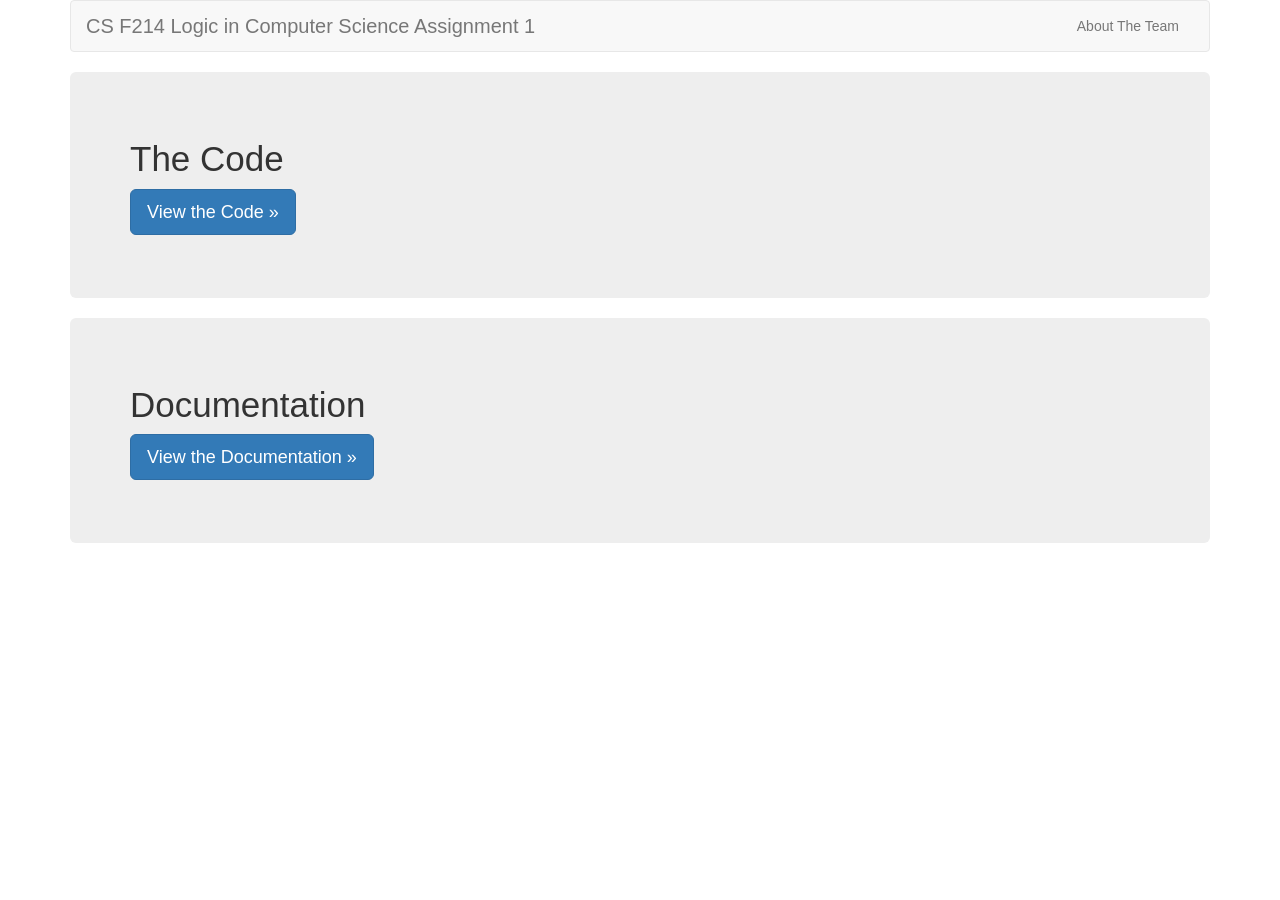
<file: conjectural normal form/index.html>
<!DOCTYPE html>
<html lang="en">
  <head>
    <meta charset="utf-8">
    <meta http-equiv="X-UA-Compatible" content="IE=edge">
    <meta name="viewport" content="width=device-width, initial-scale=1">
    <!-- The above 3 meta tags *must* come first in the head; any other head content must come *after* these tags -->
    <meta name="description" content="">
    <meta name="author" content="">
    <link rel="icon" href="../../favicon.ico">

    <title>Logic_A2</title>

    <!-- Bootstrap core CSS -->
    <link href="resources/Resources/bootstrap.min.css" rel="stylesheet">

  </head>

  <body>

    <div class="container">

      <!-- Static navbar -->
      <nav class="navbar navbar-default">
        <div class="container-fluid">
          <div class="navbar-header">
            <button type="button" class="navbar-toggle collapsed" data-toggle="collapse" data-target="#navbar" aria-expanded="false" aria-controls="navbar">
              <span class="sr-only">Toggle navigation</span>
              <span class="icon-bar"></span>
              <span class="icon-bar"></span>
              <span class="icon-bar"></span>
            </button>
            <a class="navbar-brand" style="font-size:20px;">CS F214 Logic in Computer Science Assignment 1</a>
          </div>
          <div id="navbar" class="navbar-collapse collapse">
            
            <ul class="nav navbar-nav navbar-right">
              <li><a href="resources/About the team/About the team.html">About The Team<span class="sr-only">(current)</span></a></li>
            </ul>
          </div><!--/.nav-collapse -->
        </div><!--/.container-fluid -->
      </nav>

      <!-- Main component for a primary marketing message or call to action -->
      <div class="jumbotron">
        <h1>The Code</h1>
        <p>
          <a class="btn btn-lg btn-primary" href="code.c" role="button">View the Code &raquo;</a>
        </p>
      </div>
      
       <div class="jumbotron">
        <h1>Documentation</h1>
        
        <p>
          <a class="btn btn-lg btn-primary" href="resources/Documentation/Documentation.html" role="button">View the Documentation &raquo;</a>
        </p>
      </div>
		

    </div> <!-- /container -->


  </body>
</html>
</file>
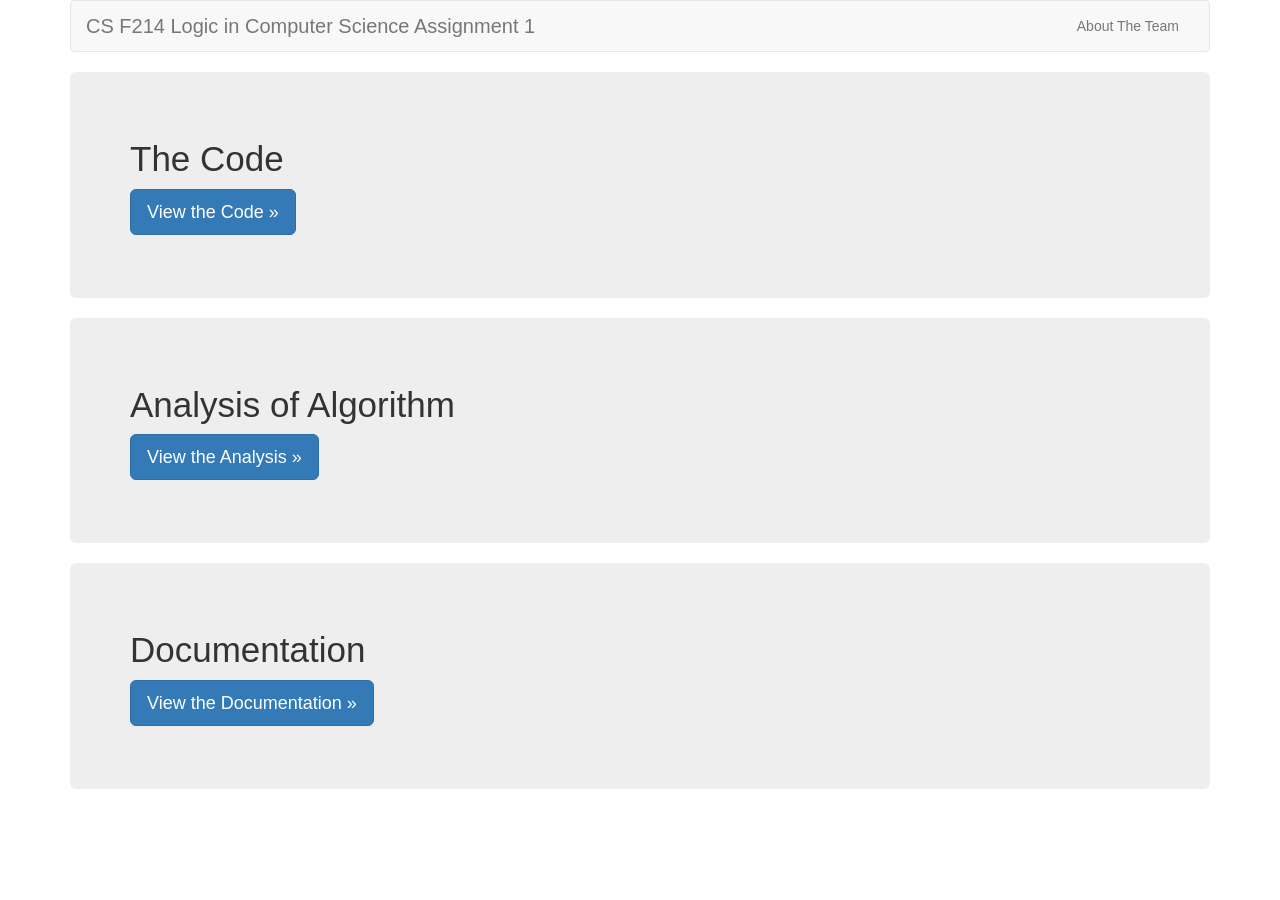
<file: expression tree/index.html>
<!DOCTYPE html>
<html lang="en">
  <head>
    <meta charset="utf-8">
    <meta http-equiv="X-UA-Compatible" content="IE=edge">
    <meta name="viewport" content="width=device-width, initial-scale=1">
    <!-- The above 3 meta tags *must* come first in the head; any other head content must come *after* these tags -->
    <meta name="description" content="">
    <meta name="author" content="">
    <link rel="icon" href="../../favicon.ico">

    <title>Logic_A1</title>

    <!-- Bootstrap core CSS -->
    <link href="resources/Resources/bootstrap.min.css" rel="stylesheet">

  </head>

  <body>

    <div class="container">

      <!-- Static navbar -->
      <nav class="navbar navbar-default">
        <div class="container-fluid">
          <div class="navbar-header">
            <button type="button" class="navbar-toggle collapsed" data-toggle="collapse" data-target="#navbar" aria-expanded="false" aria-controls="navbar">
              <span class="sr-only">Toggle navigation</span>
              <span class="icon-bar"></span>
              <span class="icon-bar"></span>
              <span class="icon-bar"></span>
            </button>
            <a class="navbar-brand" style="font-size:20px;">CS F214 Logic in Computer Science Assignment 1</a>
          </div>
          <div id="navbar" class="navbar-collapse collapse">
            
            <ul class="nav navbar-nav navbar-right">
              <li><a href="resources/About the team/About the team.html">About The Team<span class="sr-only">(current)</span></a></li>
            </ul>
          </div><!--/.nav-collapse -->
        </div><!--/.container-fluid -->
      </nav>

      <!-- Main component for a primary marketing message or call to action -->
      <div class="jumbotron">
        <h1>The Code</h1>
        <p>
          <a class="btn btn-lg btn-primary" href="code.c" role="button">View the Code &raquo;</a>
        </p>
      </div>
      
      <div class="jumbotron">
        <h1>Analysis of Algorithm</h1>
        <p>
          <a class="btn btn-lg btn-primary" href="resources/Analysis of Algorithm/Analysis of Algorithm.html" role="button">View the Analysis &raquo;</a>
        </p>
      </div>
      
       <div class="jumbotron">
        <h1>Documentation</h1>
        
        <p>
          <a class="btn btn-lg btn-primary" href="resources/Documentation/Documentation.html" role="button">View the Documentation &raquo;</a>
        </p>
      </div>
		

    </div> <!-- /container -->


  </body>
</html>
</file>
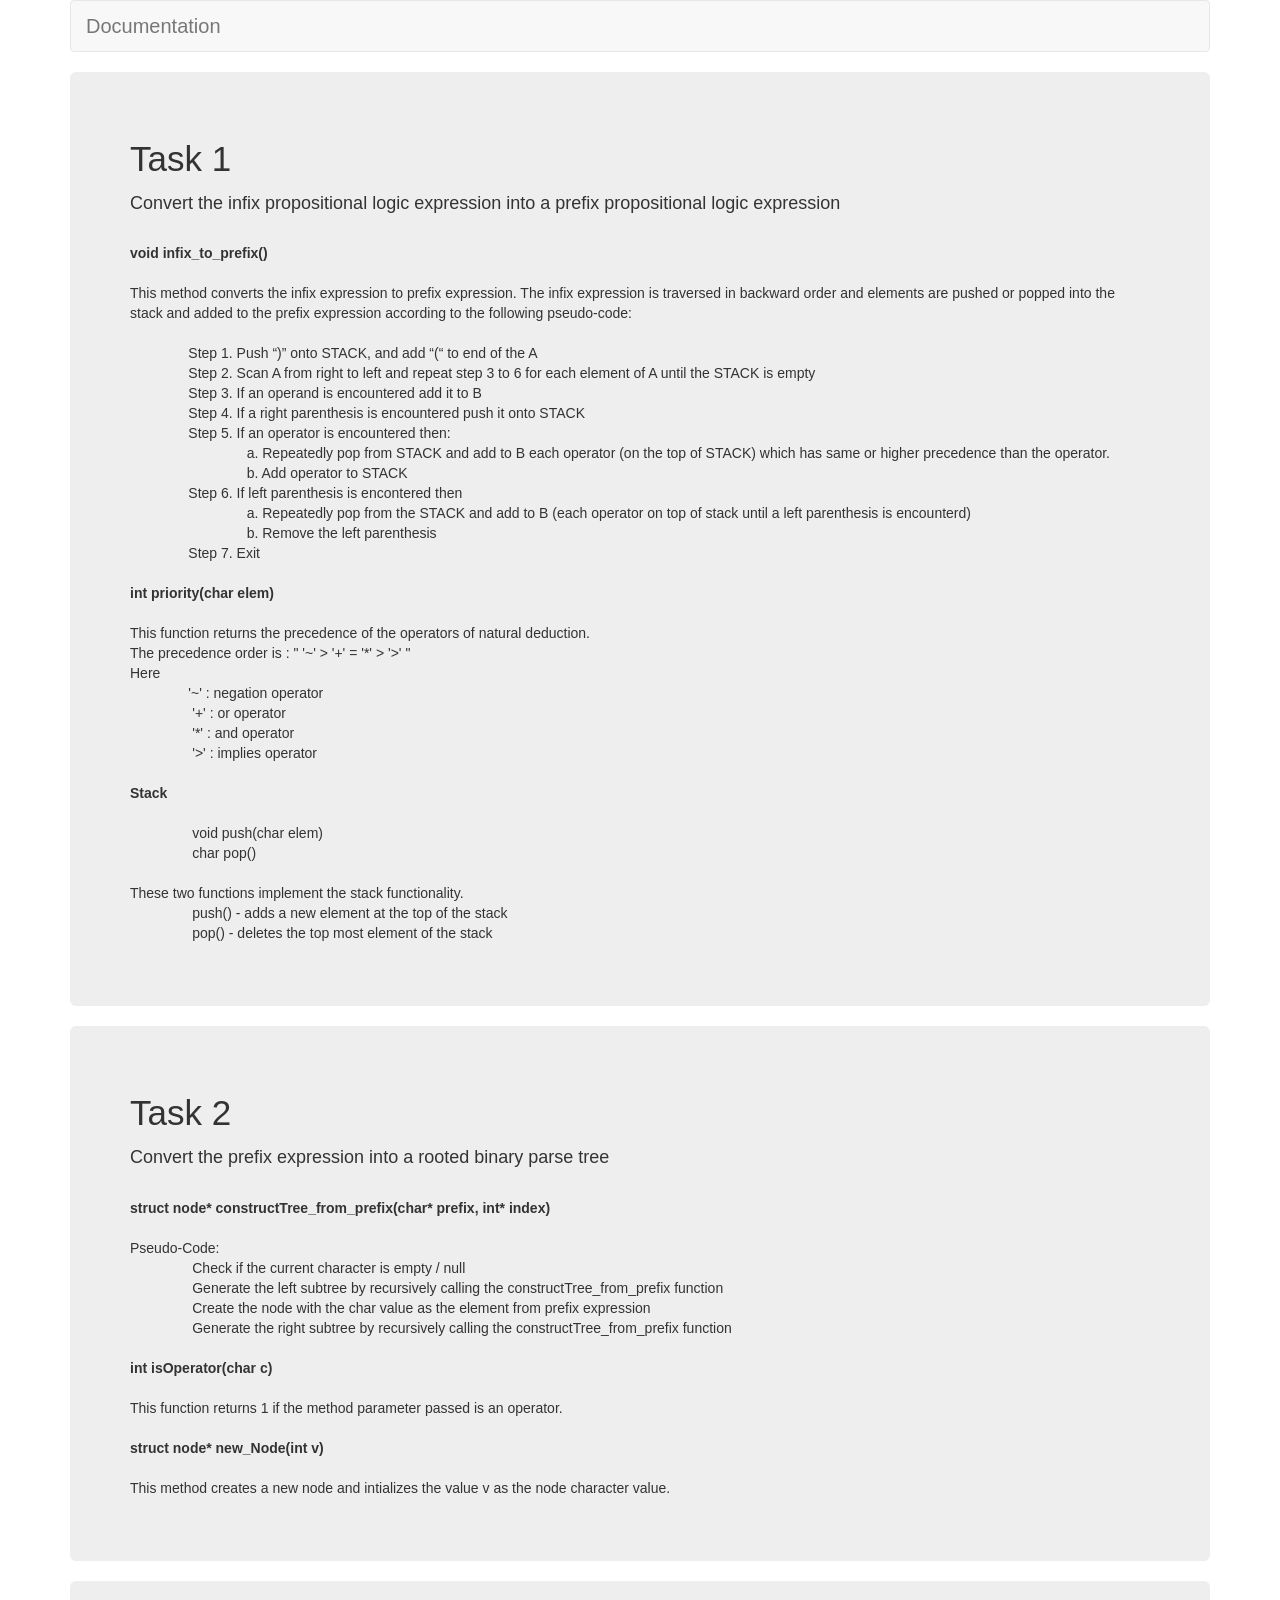
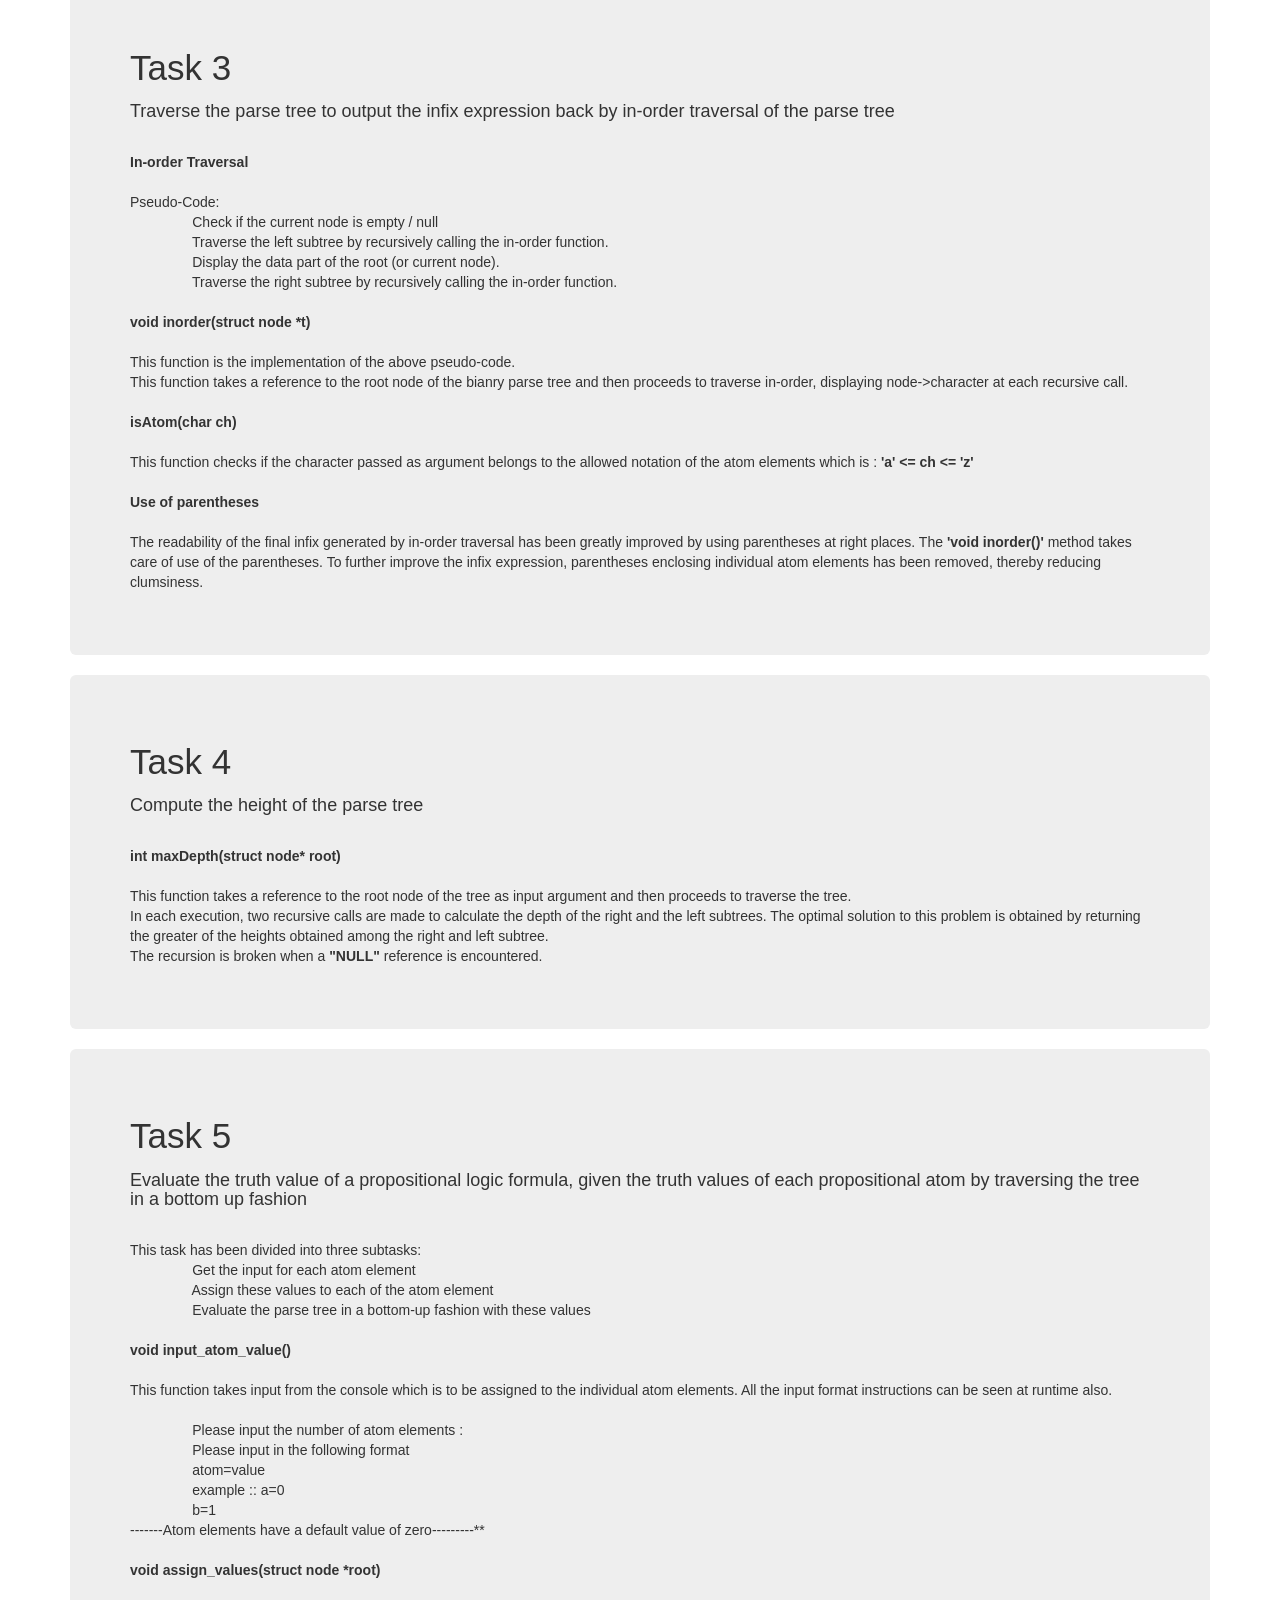
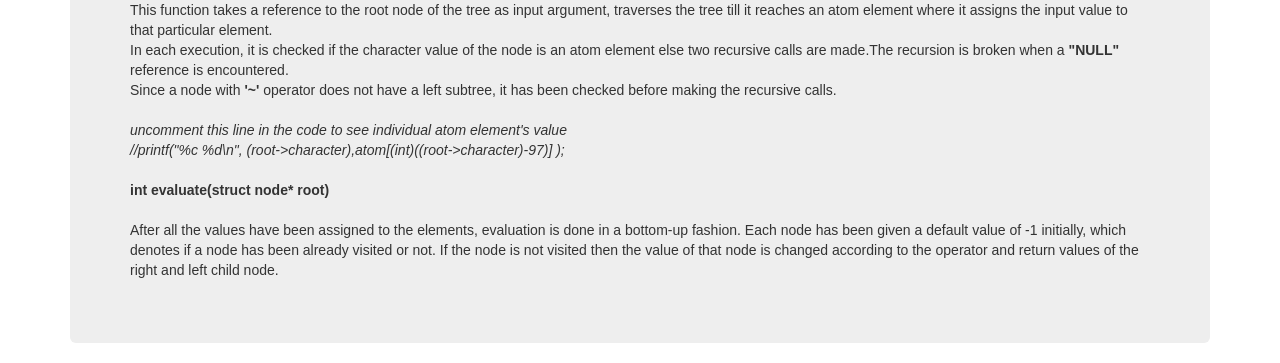
<file: conjectural normal form/resources/Documentation/Documentation of Assignment 1.html>
<!DOCTYPE html>
<html lang="en">
  <head>
    <meta charset="utf-8">
    <meta http-equiv="X-UA-Compatible" content="IE=edge">
    <meta name="viewport" content="width=device-width, initial-scale=1">
    <!-- The above 3 meta tags *must* come first in the head; any other head content must come *after* these tags -->
    <meta name="description" content="">
    <meta name="author" content="">
    <link rel="icon" href="../../favicon.ico">

    <title>Documentation</title>

    <!-- Bootstrap core CSS -->
    <link href="../Resources/bootstrap.min.css" rel="stylesheet">

  </head>

  <body>

    <div class="container">

      <!-- Static navbar -->
      <nav class="navbar navbar-default">
        <div class="container-fluid">
          <div class="navbar-header">
            <button type="button" class="navbar-toggle collapsed" data-toggle="collapse" data-target="#navbar" aria-expanded="false" aria-controls="navbar">
              <span class="sr-only">Toggle navigation</span>
              <span class="icon-bar"></span>
              <span class="icon-bar"></span>
              <span class="icon-bar"></span>
            </button>
            <a class="navbar-brand" style="font-size:20px;">Documentation</a>
          </div>
          <div id="navbar" class="navbar-collapse collapse">
    
          </div><!--/.nav-collapse -->
        </div><!--/.container-fluid -->
      </nav>

      <!-- Main component for a primary marketing message or call to action -->
      
      <div class="jumbotron">
        <h1>Task 1</h1>
        <p>
        <h4>Convert the infix propositional logic expression into a prefix propositional logic expression</h4><br>


		<b>void infix_to_prefix()</b><br><br>

		This method converts the infix expression to prefix expression. The infix expression is	traversed in backward order and elements are pushed or popped into the stack and added to the prefix expression according to the following pseudo-code:<br><br>


              &nbsp;&nbsp;&nbsp;&nbsp;&nbsp;&nbsp;&nbsp;&nbsp;&nbsp;&nbsp;&nbsp;&nbsp;&nbsp;&nbsp;&nbsp;Step 1. Push “)” onto STACK, and add “(“ to end of the A<br>
              &nbsp;&nbsp;&nbsp;&nbsp;&nbsp;&nbsp;&nbsp;&nbsp;&nbsp;&nbsp;&nbsp;&nbsp;&nbsp;&nbsp;&nbsp;Step 2. Scan A from right to left and repeat step 3 to 6 for each element of A until the STACK is empty<br>
              &nbsp;&nbsp;&nbsp;&nbsp;&nbsp;&nbsp;&nbsp;&nbsp;&nbsp;&nbsp;&nbsp;&nbsp;&nbsp;&nbsp;&nbsp;Step 3. If an operand is encountered add it to B<br>
              &nbsp;&nbsp;&nbsp;&nbsp;&nbsp;&nbsp;&nbsp;&nbsp;&nbsp;&nbsp;&nbsp;&nbsp;&nbsp;&nbsp;&nbsp;Step 4. If a right parenthesis is encountered push it onto STACK<br>
              &nbsp;&nbsp;&nbsp;&nbsp;&nbsp;&nbsp;&nbsp;&nbsp;&nbsp;&nbsp;&nbsp;&nbsp;&nbsp;&nbsp;&nbsp;Step 5. If an operator is encountered then:<br>
              &nbsp;&nbsp;&nbsp;&nbsp;&nbsp;&nbsp;&nbsp;&nbsp;&nbsp;&nbsp;&nbsp;&nbsp;&nbsp;&nbsp;&nbsp;&nbsp;&nbsp;&nbsp;&nbsp;&nbsp;&nbsp;&nbsp;&nbsp;&nbsp;&nbsp;&nbsp;&nbsp;&nbsp;&nbsp;&nbsp;a. Repeatedly pop from STACK and add to B each operator (on the top of STACK) which has same or higher precedence than the operator.<br>
              &nbsp;&nbsp;&nbsp;&nbsp;&nbsp;&nbsp;&nbsp;&nbsp;&nbsp;&nbsp;&nbsp;&nbsp;&nbsp;&nbsp;&nbsp;&nbsp;&nbsp;&nbsp;&nbsp;&nbsp;&nbsp;&nbsp;&nbsp;&nbsp;&nbsp;&nbsp;&nbsp;&nbsp;&nbsp;&nbsp;b. Add operator to STACK<br>
              &nbsp;&nbsp;&nbsp;&nbsp;&nbsp;&nbsp;&nbsp;&nbsp;&nbsp;&nbsp;&nbsp;&nbsp;&nbsp;&nbsp;&nbsp;Step 6. If left parenthesis is encontered then<br>
              &nbsp;&nbsp;&nbsp;&nbsp;&nbsp;&nbsp;&nbsp;&nbsp;&nbsp;&nbsp;&nbsp;&nbsp;&nbsp;&nbsp;&nbsp;&nbsp;&nbsp;&nbsp;&nbsp;&nbsp;&nbsp;&nbsp;&nbsp;&nbsp;&nbsp;&nbsp;&nbsp;&nbsp;&nbsp;&nbsp;a. Repeatedly pop from the STACK and add to B (each operator on top of stack until a left parenthesis is encounterd)<br>
              &nbsp;&nbsp;&nbsp;&nbsp;&nbsp;&nbsp;&nbsp;&nbsp;&nbsp;&nbsp;&nbsp;&nbsp;&nbsp;&nbsp;&nbsp;&nbsp;&nbsp;&nbsp;&nbsp;&nbsp;&nbsp;&nbsp;&nbsp;&nbsp;&nbsp;&nbsp;&nbsp;&nbsp;&nbsp;&nbsp;b. Remove the left parenthesis<br>
              &nbsp;&nbsp;&nbsp;&nbsp;&nbsp;&nbsp;&nbsp;&nbsp;&nbsp;&nbsp;&nbsp;&nbsp;&nbsp;&nbsp;&nbsp;Step 7. Exit<br><br>

			<b>int priority(char elem)</b><br><br>

			This function returns the precedence of the operators of natural deduction.<br>
			The precedence order is  : " '~' > '+' = '*' > '>' "<br>
			Here<br>
              &nbsp;&nbsp;&nbsp;&nbsp;&nbsp;&nbsp;&nbsp;&nbsp;&nbsp;&nbsp;&nbsp;&nbsp;&nbsp;&nbsp;&nbsp;'~' : negation operator<br>
&nbsp;&nbsp;&nbsp;&nbsp;&nbsp;&nbsp;&nbsp;&nbsp;&nbsp;&nbsp;&nbsp;&nbsp;&nbsp;&nbsp;&nbsp;              '+' : or operator<br>
&nbsp;&nbsp;&nbsp;&nbsp;&nbsp;&nbsp;&nbsp;&nbsp;&nbsp;&nbsp;&nbsp;&nbsp;&nbsp;&nbsp;&nbsp;              '*' : and operator<br>
&nbsp;&nbsp;&nbsp;&nbsp;&nbsp;&nbsp;&nbsp;&nbsp;&nbsp;&nbsp;&nbsp;&nbsp;&nbsp;&nbsp;&nbsp;              '>' : implies operator<br><br>


<b>Stack</b><br><br>

          &nbsp;&nbsp;&nbsp;&nbsp;&nbsp;&nbsp;&nbsp;&nbsp;&nbsp;&nbsp;&nbsp;&nbsp;&nbsp;&nbsp;&nbsp; void push(char elem)<br>
          &nbsp;&nbsp;&nbsp;&nbsp;&nbsp;&nbsp;&nbsp;&nbsp;&nbsp;&nbsp;&nbsp;&nbsp;&nbsp;&nbsp;&nbsp; char pop()<br><br>
These two functions implement the stack functionality.<br>
&nbsp;&nbsp;&nbsp;&nbsp;&nbsp;&nbsp;&nbsp;&nbsp;&nbsp;&nbsp;&nbsp;&nbsp;&nbsp;&nbsp;&nbsp; push() - adds a new element at the top of the stack<br>
&nbsp;&nbsp;&nbsp;&nbsp;&nbsp;&nbsp;&nbsp;&nbsp;&nbsp;&nbsp;&nbsp;&nbsp;&nbsp;&nbsp;&nbsp; pop() - deletes the top most element of the stack<br>

        </p>
       
      </div>
      
      <div class="jumbotron">
        <h1>Task 2</h1>
        <p>
        <h4>Convert the prefix expression into a rooted binary parse tree</h4><br>
        <b>struct node* constructTree_from_prefix(char* prefix, int* index)</b><br><br>

		Pseudo-Code:<br>
    &nbsp;&nbsp;&nbsp;&nbsp;&nbsp;&nbsp;&nbsp;&nbsp;&nbsp;&nbsp;&nbsp;&nbsp;&nbsp;&nbsp;&nbsp; Check if the current character is empty / null<br>
&nbsp;&nbsp;&nbsp;&nbsp;&nbsp;&nbsp;&nbsp;&nbsp;&nbsp;&nbsp;&nbsp;&nbsp;&nbsp;&nbsp;&nbsp;    Generate the left subtree by recursively calling the constructTree_from_prefix function<br>
&nbsp;&nbsp;&nbsp;&nbsp;&nbsp;&nbsp;&nbsp;&nbsp;&nbsp;&nbsp;&nbsp;&nbsp;&nbsp;&nbsp;&nbsp;    Create the node with the char value as the element from prefix expression<br>
&nbsp;&nbsp;&nbsp;&nbsp;&nbsp;&nbsp;&nbsp;&nbsp;&nbsp;&nbsp;&nbsp;&nbsp;&nbsp;&nbsp;&nbsp;    Generate the right subtree by recursively calling the constructTree_from_prefix function<br><br>

<b>int isOperator(char c)</b><br><br>

This function returns 1 if the method parameter passed is an operator.<br><br>



<b>struct node* new_Node(int v)</b><br><br>

This method creates a new node and intializes the value v as the node character value.
        </p>
        
      </div>
      
       <div class="jumbotron">
        <h1>Task 3</h1>
        <p>
        <h4>Traverse the parse tree to output the infix expression back by in-order traversal of the parse tree</h4><br>
   
        <b>In-order Traversal</b><br><br>
        Pseudo-Code:<br>
   		&nbsp;&nbsp;&nbsp;&nbsp;&nbsp;&nbsp;&nbsp;&nbsp;&nbsp;&nbsp;&nbsp;&nbsp;&nbsp;&nbsp;&nbsp; Check if the current node is empty / null<br>
    	&nbsp;&nbsp;&nbsp;&nbsp;&nbsp;&nbsp;&nbsp;&nbsp;&nbsp;&nbsp;&nbsp;&nbsp;&nbsp;&nbsp;&nbsp; Traverse the left subtree by recursively calling the in-order function.<br>
    	&nbsp;&nbsp;&nbsp;&nbsp;&nbsp;&nbsp;&nbsp;&nbsp;&nbsp;&nbsp;&nbsp;&nbsp;&nbsp;&nbsp;&nbsp; Display the data part of the root (or current node).<br>
    	&nbsp;&nbsp;&nbsp;&nbsp;&nbsp;&nbsp;&nbsp;&nbsp;&nbsp;&nbsp;&nbsp;&nbsp;&nbsp;&nbsp;&nbsp; Traverse the right subtree by recursively calling the in-order function.<br><br>
		<b>void inorder(struct node *t)</b><br><br>

		This function is the implementation of the above pseudo-code.<br>
		This function takes a reference to the root node of the bianry parse tree and then proceeds to traverse in-order, displaying node->character at each recursive call.<br><br>

		<b>isAtom(char ch)</b><br><br>

		This function checks if the character passed as argument belongs to the allowed notation of the atom elements which is : <b>  'a' <= ch <= 'z'</b><br><br>

		<b>Use of parentheses</b><br><br>

		The readability of the final infix generated by in-order traversal has been greatly improved by using parentheses at right places. The <b>'void inorder()'</b> method takes care of use of the parentheses. To further improve the infix expression, parentheses enclosing individual atom elements has been removed, thereby reducing clumsiness.

        </p>
      </div>
            
      <div class="jumbotron">
        <h1>Task 4</h1>
        <p>
        <h4>Compute the height of the parse tree</h4><br>
        <b>int maxDepth(struct node* root)</b><br><br>

		This function takes a reference to the root node of the tree as input argument and then proceeds to traverse the tree.<br>
		In each execution, two recursive calls are made to calculate the depth of the right and the left subtrees. The optimal solution to this problem is obtained by returning the greater of the heights obtained among the right and left subtree.<br>
		The recursion is broken when a <b>"NULL"</b> reference is encountered.
        </p>
       
      </div>
      
      <div class="jumbotron">
        <h1>Task 5</h1>
        <p>
        <h4>Evaluate the truth value of a propositional logic formula, given the truth values of each propositional atom by traversing the tree in a bottom up fashion</h4><br>
        This task has been divided into three subtasks:<br>
&nbsp;&nbsp;&nbsp;&nbsp;&nbsp;&nbsp;&nbsp;&nbsp;&nbsp;&nbsp;&nbsp;&nbsp;&nbsp;&nbsp;&nbsp;        Get the input for each atom element<br>
&nbsp;&nbsp;&nbsp;&nbsp;&nbsp;&nbsp;&nbsp;&nbsp;&nbsp;&nbsp;&nbsp;&nbsp;&nbsp;&nbsp;&nbsp;        Assign these values to each of the atom element<br>
&nbsp;&nbsp;&nbsp;&nbsp;&nbsp;&nbsp;&nbsp;&nbsp;&nbsp;&nbsp;&nbsp;&nbsp;&nbsp;&nbsp;&nbsp;        Evaluate the parse tree in a bottom-up fashion with these values<br><br>


<b>void input_atom_value()</b><br><br>

This function takes input from the console which is to be assigned to the individual atom elements. All the input format instructions can be seen at runtime also.<br><br>


&nbsp;&nbsp;&nbsp;&nbsp;&nbsp;&nbsp;&nbsp;&nbsp;&nbsp;&nbsp;&nbsp;&nbsp;&nbsp;&nbsp;&nbsp;        Please input the number of atom elements :<br>
&nbsp;&nbsp;&nbsp;&nbsp;&nbsp;&nbsp;&nbsp;&nbsp;&nbsp;&nbsp;&nbsp;&nbsp;&nbsp;&nbsp;&nbsp;        Please input in the following format<br>
&nbsp;&nbsp;&nbsp;&nbsp;&nbsp;&nbsp;&nbsp;&nbsp;&nbsp;&nbsp;&nbsp;&nbsp;&nbsp;&nbsp;&nbsp;                        atom=value<br>
&nbsp;&nbsp;&nbsp;&nbsp;&nbsp;&nbsp;&nbsp;&nbsp;&nbsp;&nbsp;&nbsp;&nbsp;&nbsp;&nbsp;&nbsp;                example :: a=0<br>
&nbsp;&nbsp;&nbsp;&nbsp;&nbsp;&nbsp;&nbsp;&nbsp;&nbsp;&nbsp;&nbsp;&nbsp;&nbsp;&nbsp;&nbsp;                           b=1<br>
       -------Atom elements have a default value of zero---------**<br><br>



<b>void assign_values(struct node *root)</b><br><br>

This function takes a reference to the root node of the tree as input argument, traverses the tree till it reaches an atom element where it assigns the input value to that particular element.<br>
In each execution, it is checked if the character value of the node is an atom element else two recursive calls are made.The recursion is broken when a <b>"NULL"</b> reference is encountered.<br>
Since a node with <b>'~'</b> operator does not have a left subtree, it has been checked before making the recursive calls.<br><br>

<i> uncomment this line in the code to see individual atom element's value<br>
//printf("%c %d\n", (root->character),atom[(int)((root->character)-97)] );</i><br><br>

<b>int evaluate(struct node* root)</b><br><br>

After all the values have been assigned to the elements, evaluation is done in a bottom-up fashion. Each node has been given a default value of -1 initially, which denotes if a node has been already visited or not. If the node is not visited then the value of that node is changed according to the operator and return values of the right and left child node.
        </p>
        
      </div>
		

    </div> <!-- /container -->


  </body>
</html>
</file>
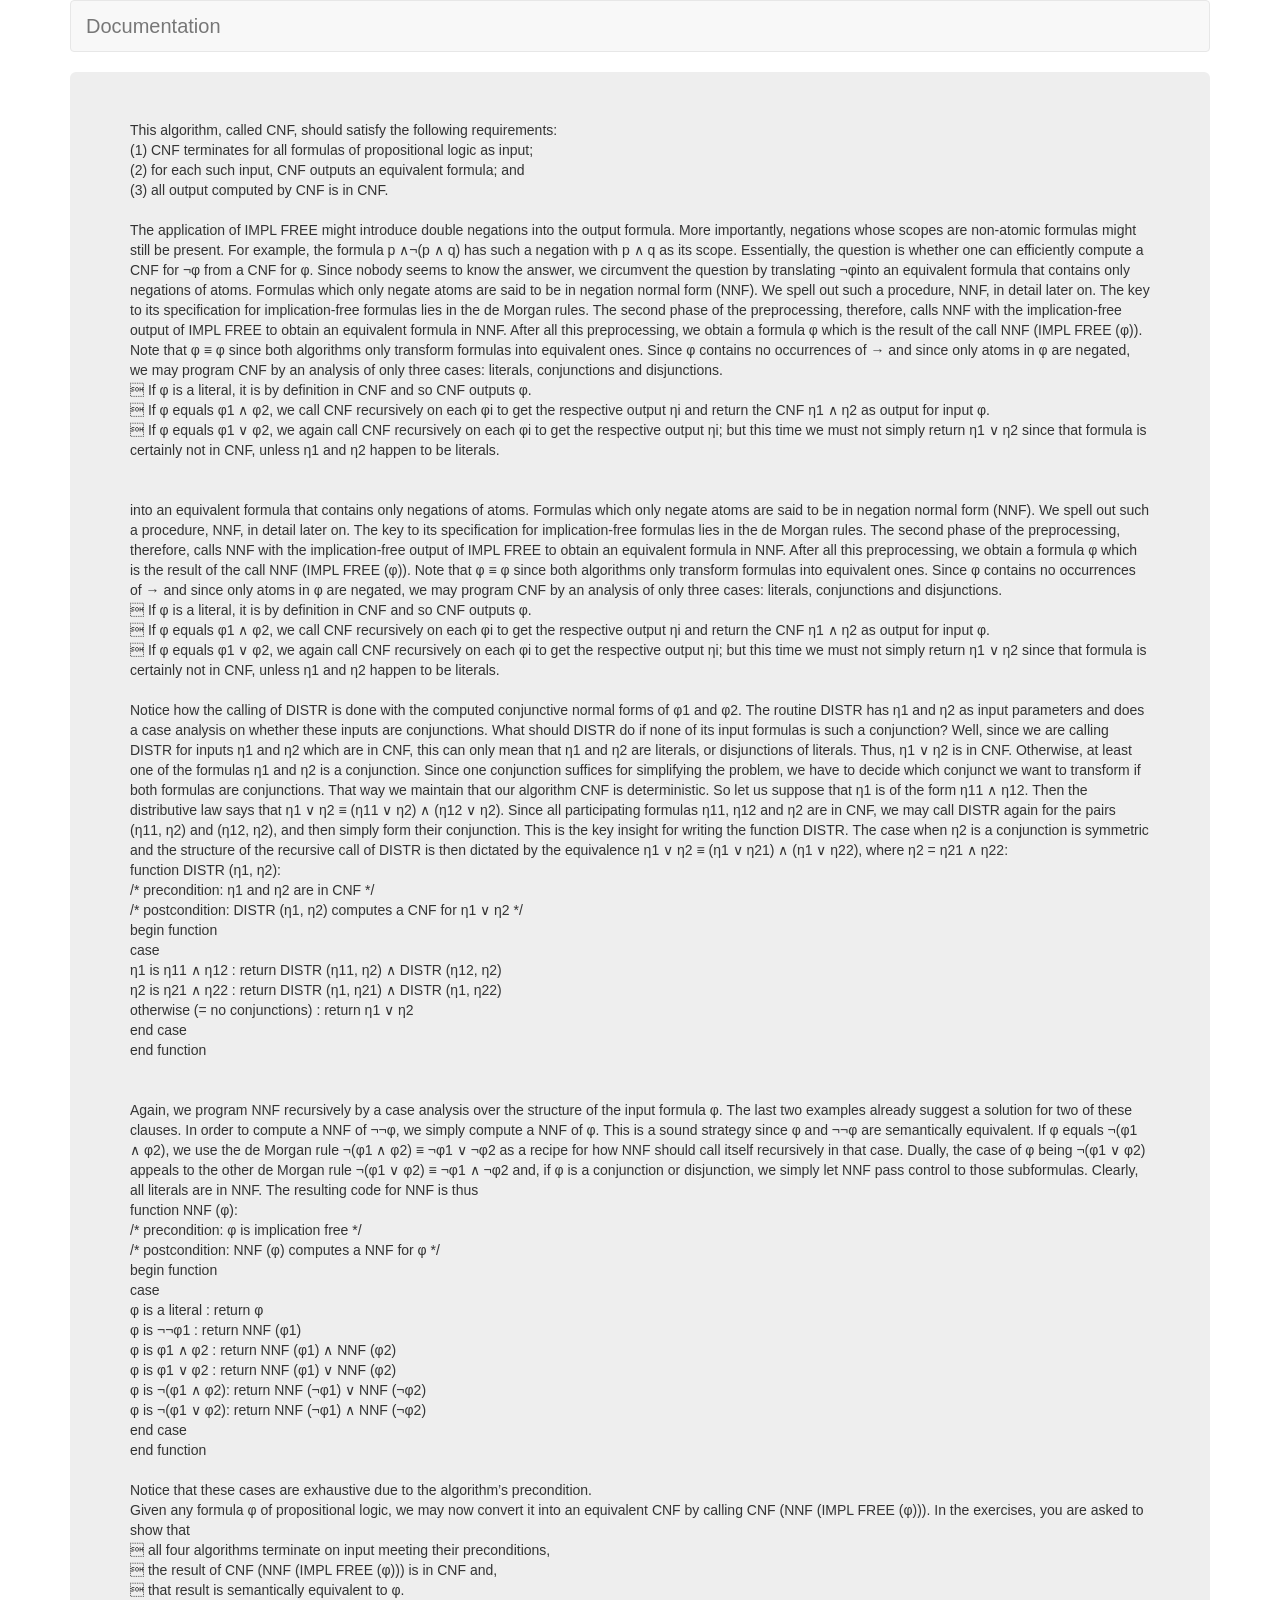
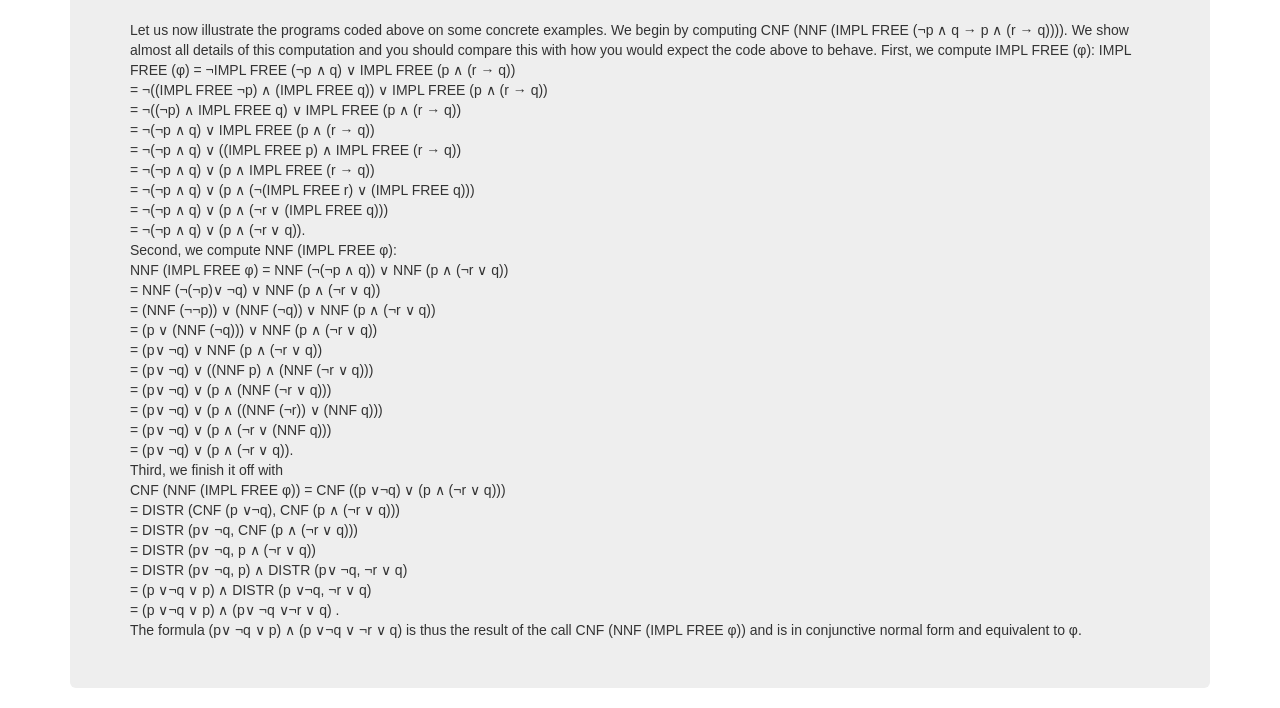
<file: conjectural normal form/resources/Documentation/Documentation of Assignment 2.html>
<!DOCTYPE html>
<html lang="en">
  <head>
    <meta charset="utf-8">
    <meta http-equiv="X-UA-Compatible" content="IE=edge">
    <meta name="viewport" content="width=device-width, initial-scale=1">
    <!-- The above 3 meta tags *must* come first in the head; any other head content must come *after* these tags -->
    <meta name="description" content="">
    <meta name="author" content="">
    <link rel="icon" href="../../favicon.ico">

    <title>Documentation</title>

    <!-- Bootstrap core CSS -->
    <link href="../Resources/bootstrap.min.css" rel="stylesheet">

  </head>

  <body>

    <div class="container">

      <!-- Static navbar -->
      <nav class="navbar navbar-default">
        <div class="container-fluid">
          <div class="navbar-header">
            <button type="button" class="navbar-toggle collapsed" data-toggle="collapse" data-target="#navbar" aria-expanded="false" aria-controls="navbar">
              <span class="sr-only">Toggle navigation</span>
              <span class="icon-bar"></span>
              <span class="icon-bar"></span>
              <span class="icon-bar"></span>
            </button>
            <a class="navbar-brand" style="font-size:20px;">Documentation</a>
          </div>
          <div id="navbar" class="navbar-collapse collapse">
    
          </div><!--/.nav-collapse -->
        </div><!--/.container-fluid -->
      </nav>

      <!-- Main component for a primary marketing message or call to action -->
      
      <div class="jumbotron">
        This algorithm, called CNF, should satisfy the following requirements:<br>
(1) CNF terminates for all formulas of propositional logic as input;<br>
(2) for each such input, CNF outputs an equivalent formula; and<br>
(3) all output computed by CNF is in CNF.<br> <br>
			The application of IMPL FREE might introduce double negations into the
output formula. More importantly, negations whose scopes are non-atomic
formulas might still be present. For example, the formula p ∧¬(p ∧ q) has
such a negation with p ∧ q as its scope. Essentially, the question is whether
one can efficiently compute a CNF for ¬φ from a CNF for φ. Since nobody
seems to know the answer, we circumvent the question by translating ¬φinto an equivalent formula that contains only negations of atoms. Formulas
which only negate atoms are said to be in negation normal form (NNF). We
spell out such a procedure, NNF, in detail later on. The key to its specification
for implication-free formulas lies in the de Morgan rules. The second phase
of the preprocessing, therefore, calls NNF with the implication-free output of
IMPL FREE to obtain an equivalent formula in NNF.
After all this preprocessing, we obtain a formula φ	 which is the result of
the call NNF (IMPL FREE (φ)). Note that φ	 ≡ φ since both algorithms only
transform formulas into equivalent ones. Since φ	 contains no occurrences
of → and since only atoms in φ	 are negated, we may program CNF by an
analysis of only three cases: literals, conjunctions and disjunctions.<br>
 If φ is a literal, it is by definition in CNF and so CNF outputs φ.<br>
 If φ equals φ1 ∧ φ2, we call CNF recursively on each φi to get the respective output
ηi and return the CNF η1 ∧ η2 as output for input φ.<br>
 If φ equals φ1 ∨ φ2, we again call CNF recursively on each φi to get the respective
output ηi; but this time we must not simply return η1 ∨ η2 since that formula is
certainly not in CNF, unless η1 and η2 happen to be literals.<br>
<br> <br>
into an equivalent formula that contains only negations of atoms. Formulas
which only negate atoms are said to be in negation normal form (NNF). We
spell out such a procedure, NNF, in detail later on. The key to its specification
for implication-free formulas lies in the de Morgan rules. The second phase
of the preprocessing, therefore, calls NNF with the implication-free output of
IMPL FREE to obtain an equivalent formula in NNF.
After all this preprocessing, we obtain a formula φ	 which is the result of
the call NNF (IMPL FREE (φ)). Note that φ	 ≡ φ since both algorithms only
transform formulas into equivalent ones. Since φ	 contains no occurrences
of → and since only atoms in φ	 are negated, we may program CNF by an
analysis of only three cases: literals, conjunctions and disjunctions.<br>
 If φ is a literal, it is by definition in CNF and so CNF outputs φ.<br>
 If φ equals φ1 ∧ φ2, we call CNF recursively on each φi to get the respective output
ηi and return the CNF η1 ∧ η2 as output for input φ.<br>
 If φ equals φ1 ∨ φ2, we again call CNF recursively on each φi to get the respective
output ηi; but this time we must not simply return η1 ∨ η2 since that formula is
certainly not in CNF, unless η1 and η2 happen to be literals.

<br> <br>
Notice how the calling of DISTR is done with the computed conjunctive normal
forms of φ1 and φ2. The routine DISTR has η1 and η2 as input parameters
and does a case analysis on whether these inputs are conjunctions. What
should DISTR do if none of its input formulas is such a conjunction? Well,
since we are calling DISTR for inputs η1 and η2 which are in CNF, this can
only mean that η1 and η2 are literals, or disjunctions of literals. Thus, η1 ∨ η2
is in CNF.
Otherwise, at least one of the formulas η1 and η2 is a conjunction. Since
one conjunction suffices for simplifying the problem, we have to decide which
conjunct we want to transform if both formulas are conjunctions. That way
we maintain that our algorithm CNF is deterministic. So let us suppose that
η1 is of the form η11 ∧ η12. Then the distributive law says that η1 ∨ η2 ≡
(η11 ∨ η2) ∧ (η12 ∨ η2). Since all participating formulas η11, η12 and η2 are
in CNF, we may call DISTR again for the pairs (η11, η2) and (η12, η2), and
then simply form their conjunction. This is the key insight for writing the
function DISTR.
The case when η2 is a conjunction is symmetric and the structure of
the recursive call of DISTR is then dictated by the equivalence η1 ∨ η2 ≡
(η1 ∨ η21) ∧ (η1 ∨ η22), where η2 = η21 ∧ η22:<br>
function DISTR (η1, η2):<br>
/* precondition: η1 and η2 are in CNF */<br>
/* postcondition: DISTR (η1, η2) computes a CNF for η1 ∨ η2 */<br>
begin function<br>
case<br>
η1 is η11 ∧ η12 : return DISTR (η11, η2) ∧ DISTR (η12, η2)<br>
η2 is η21 ∧ η22 : return DISTR (η1, η21) ∧ DISTR (η1, η22)<br>
otherwise (= no conjunctions) : return η1 ∨ η2<br>
end case<br>
end function<br>
<br><br>
Again, we program NNF recursively by a case analysis over the structure of
the input formula φ. The last two examples already suggest a solution for two
of these clauses. In order to compute a NNF of ¬¬φ, we simply compute
a NNF of φ. This is a sound strategy since φ and ¬¬φ are semantically
equivalent. If φ equals ¬(φ1 ∧ φ2), we use the de Morgan rule ¬(φ1 ∧ φ2) ≡
¬φ1 ∨ ¬φ2 as a recipe for how NNF should call itself recursively in that case.
Dually, the case of φ being ¬(φ1 ∨ φ2) appeals to the other de Morgan rule
¬(φ1 ∨ φ2) ≡ ¬φ1 ∧ ¬φ2 and, if φ is a conjunction or disjunction, we simply
let NNF pass control to those subformulas. Clearly, all literals are in NNF.
The resulting code for NNF is thus<br>
function NNF (φ):<br>
/* precondition: φ is implication free */<br>
/* postcondition: NNF (φ) computes a NNF for φ */<br>
begin function<br>
case<br>
φ is a literal : return φ<br>
φ is ¬¬φ1 : return NNF (φ1)<br>
φ is φ1 ∧ φ2 : return NNF (φ1) ∧ NNF (φ2)<br>
φ is φ1 ∨ φ2 : return NNF (φ1) ∨ NNF (φ2)<br>
φ is ¬(φ1 ∧ φ2): return NNF (¬φ1) ∨ NNF (¬φ2)<br>
φ is ¬(φ1 ∨ φ2): return NNF (¬φ1) ∧ NNF (¬φ2)<br>
end case<br>
end function<br><br>

Notice that these cases are exhaustive due to the algorithm’s precondition.<br>
Given any formula φ of propositional logic, we may now convert it into an equivalent CNF by calling CNF (NNF (IMPL FREE (φ))). In the exercises, you
are asked to show that<br>
 all four algorithms terminate on input meeting their preconditions,<br>
 the result of CNF (NNF (IMPL FREE (φ))) is in CNF and,<br>
 that result is semantically equivalent to φ.<br><br>
Let us now illustrate the programs coded above on some concrete examples.
We begin by computing CNF (NNF (IMPL FREE (¬p ∧ q → p ∧ (r → q)))).
We show almost all details of this computation and you should compare this
with how you would expect the code above to behave. First, we compute
IMPL FREE (φ):
IMPL FREE (φ) = ¬IMPL FREE (¬p ∧ q) ∨ IMPL FREE (p ∧ (r → q))<br>
= ¬((IMPL FREE ¬p) ∧ (IMPL FREE q)) ∨ IMPL FREE (p ∧ (r → q))<br>
= ¬((¬p) ∧ IMPL FREE q) ∨ IMPL FREE (p ∧ (r → q))<br>
= ¬(¬p ∧ q) ∨ IMPL FREE (p ∧ (r → q))<br>
= ¬(¬p ∧ q) ∨ ((IMPL FREE p) ∧ IMPL FREE (r → q))<br>
= ¬(¬p ∧ q) ∨ (p ∧ IMPL FREE (r → q))<br>
= ¬(¬p ∧ q) ∨ (p ∧ (¬(IMPL FREE r) ∨ (IMPL FREE q)))<br>
= ¬(¬p ∧ q) ∨ (p ∧ (¬r ∨ (IMPL FREE q)))<br>
= ¬(¬p ∧ q) ∨ (p ∧ (¬r ∨ q)).<br>
Second, we compute NNF (IMPL FREE φ):<br>
NNF (IMPL FREE φ) = NNF (¬(¬p ∧ q)) ∨ NNF (p ∧ (¬r ∨ q))<br>
= NNF (¬(¬p)∨ ¬q) ∨ NNF (p ∧ (¬r ∨ q))<br>
= (NNF (¬¬p)) ∨ (NNF (¬q)) ∨ NNF (p ∧ (¬r ∨ q))<br>
= (p ∨ (NNF (¬q))) ∨ NNF (p ∧ (¬r ∨ q))<br>
= (p∨ ¬q) ∨ NNF (p ∧ (¬r ∨ q))<br>
= (p∨ ¬q) ∨ ((NNF p) ∧ (NNF (¬r ∨ q)))<br>
= (p∨ ¬q) ∨ (p ∧ (NNF (¬r ∨ q)))<br>
= (p∨ ¬q) ∨ (p ∧ ((NNF (¬r)) ∨ (NNF q)))<br>
= (p∨ ¬q) ∨ (p ∧ (¬r ∨ (NNF q)))<br>
= (p∨ ¬q) ∨ (p ∧ (¬r ∨ q)).<br>
Third, we finish it off with<br>
CNF (NNF (IMPL FREE φ)) = CNF ((p ∨¬q) ∨ (p ∧ (¬r ∨ q)))<br>
= DISTR (CNF (p ∨¬q), CNF (p ∧ (¬r ∨ q)))<br>
= DISTR (p∨ ¬q, CNF (p ∧ (¬r ∨ q)))<br>
= DISTR (p∨ ¬q, p ∧ (¬r ∨ q))<br>
= DISTR (p∨ ¬q, p) ∧ DISTR (p∨ ¬q, ¬r ∨ q)<br>
= (p ∨¬q ∨ p) ∧ DISTR (p ∨¬q, ¬r ∨ q)<br>
= (p ∨¬q ∨ p) ∧ (p∨ ¬q ∨¬r ∨ q) .<br>
The formula (p∨ ¬q ∨ p) ∧ (p ∨¬q ∨ ¬r ∨ q) is thus the result of the call
CNF (NNF (IMPL FREE φ)) and is in conjunctive normal form and equivalent to
φ.

       
      </div>

    </div> <!-- /container -->


  </body>
</html>
</file>
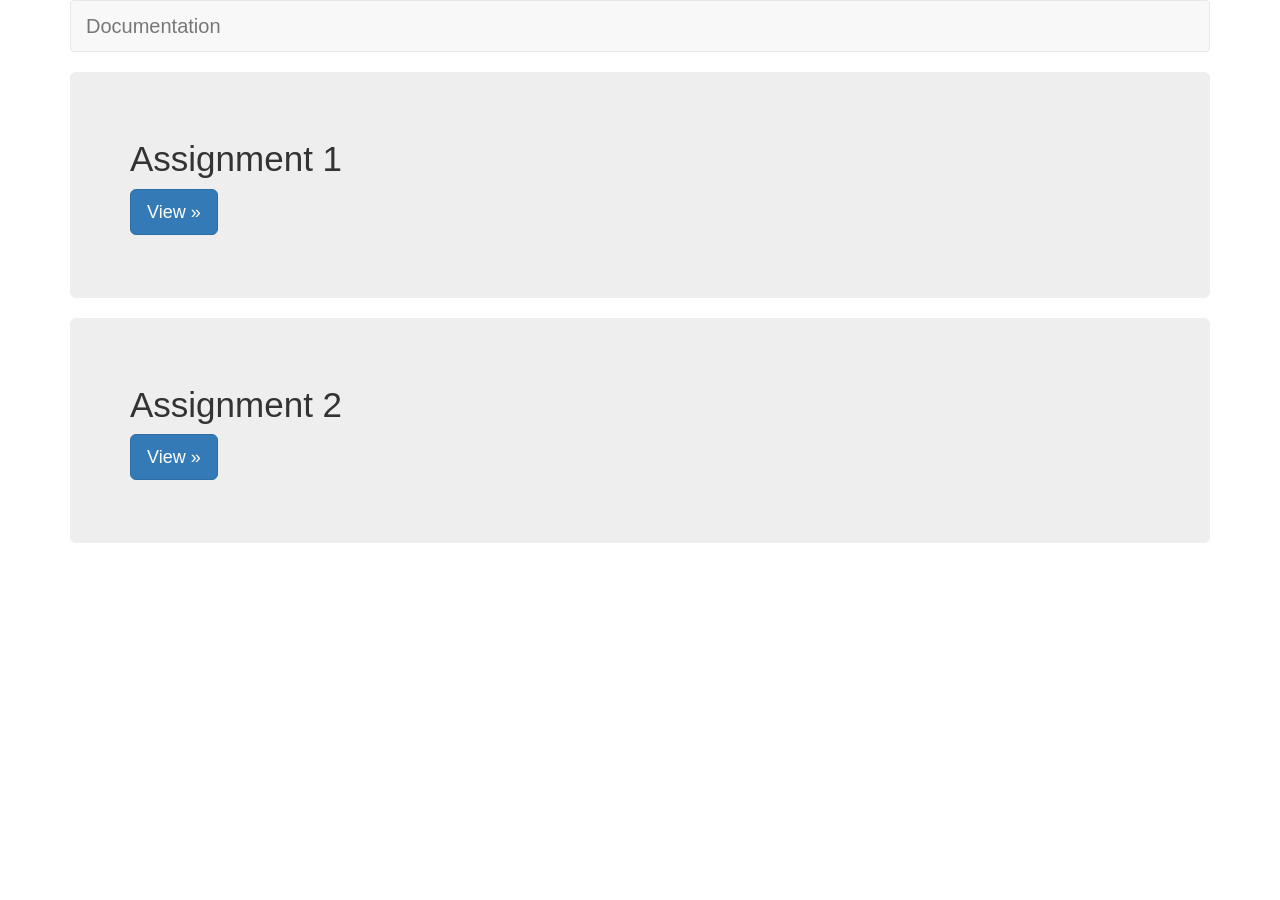
<file: conjectural normal form/resources/Documentation/Documentation.html>
<!DOCTYPE html>
<html lang="en">
  <head>
    <meta charset="utf-8">
    <meta http-equiv="X-UA-Compatible" content="IE=edge">
    <meta name="viewport" content="width=device-width, initial-scale=1">
    <!-- The above 3 meta tags *must* come first in the head; any other head content must come *after* these tags -->
    <meta name="description" content="">
    <meta name="author" content="">
    <link rel="icon" href="../../favicon.ico">

    <title>Documentation</title>

    <!-- Bootstrap core CSS -->
    <link href="../Resources/bootstrap.min.css" rel="stylesheet">

  </head>

  <body>

    <div class="container">

      <!-- Static navbar -->
      <nav class="navbar navbar-default">
        <div class="container-fluid">
          <div class="navbar-header">
            <button type="button" class="navbar-toggle collapsed" data-toggle="collapse" data-target="#navbar" aria-expanded="false" aria-controls="navbar">
              <span class="sr-only">Toggle navigation</span>
              <span class="icon-bar"></span>
              <span class="icon-bar"></span>
              <span class="icon-bar"></span>
            </button>
            <a class="navbar-brand" style="font-size:20px;">Documentation</a>
          </div>
          <div id="navbar" class="navbar-collapse collapse">
    
          </div><!--/.nav-collapse -->
        </div><!--/.container-fluid -->
      </nav>

      <!-- Main component for a primary marketing message or call to action -->
      <div class="jumbotron">
        <h1>Assignment 1</h1>
        <p>
          <a class="btn btn-lg btn-primary" href="Documentation of Assignment 1.html" role="button">View &raquo;</a>
        </p>
      </div>
      
      <div class="jumbotron">
        <h1>Assignment 2</h1>
        <p>
          <a class="btn btn-lg btn-primary" href="Documentation of Assignment 2.html" role="button">View &raquo;</a>
        </p>
      </div>
      
		

    </div> <!-- /container -->


  </body>
</html>
</file>
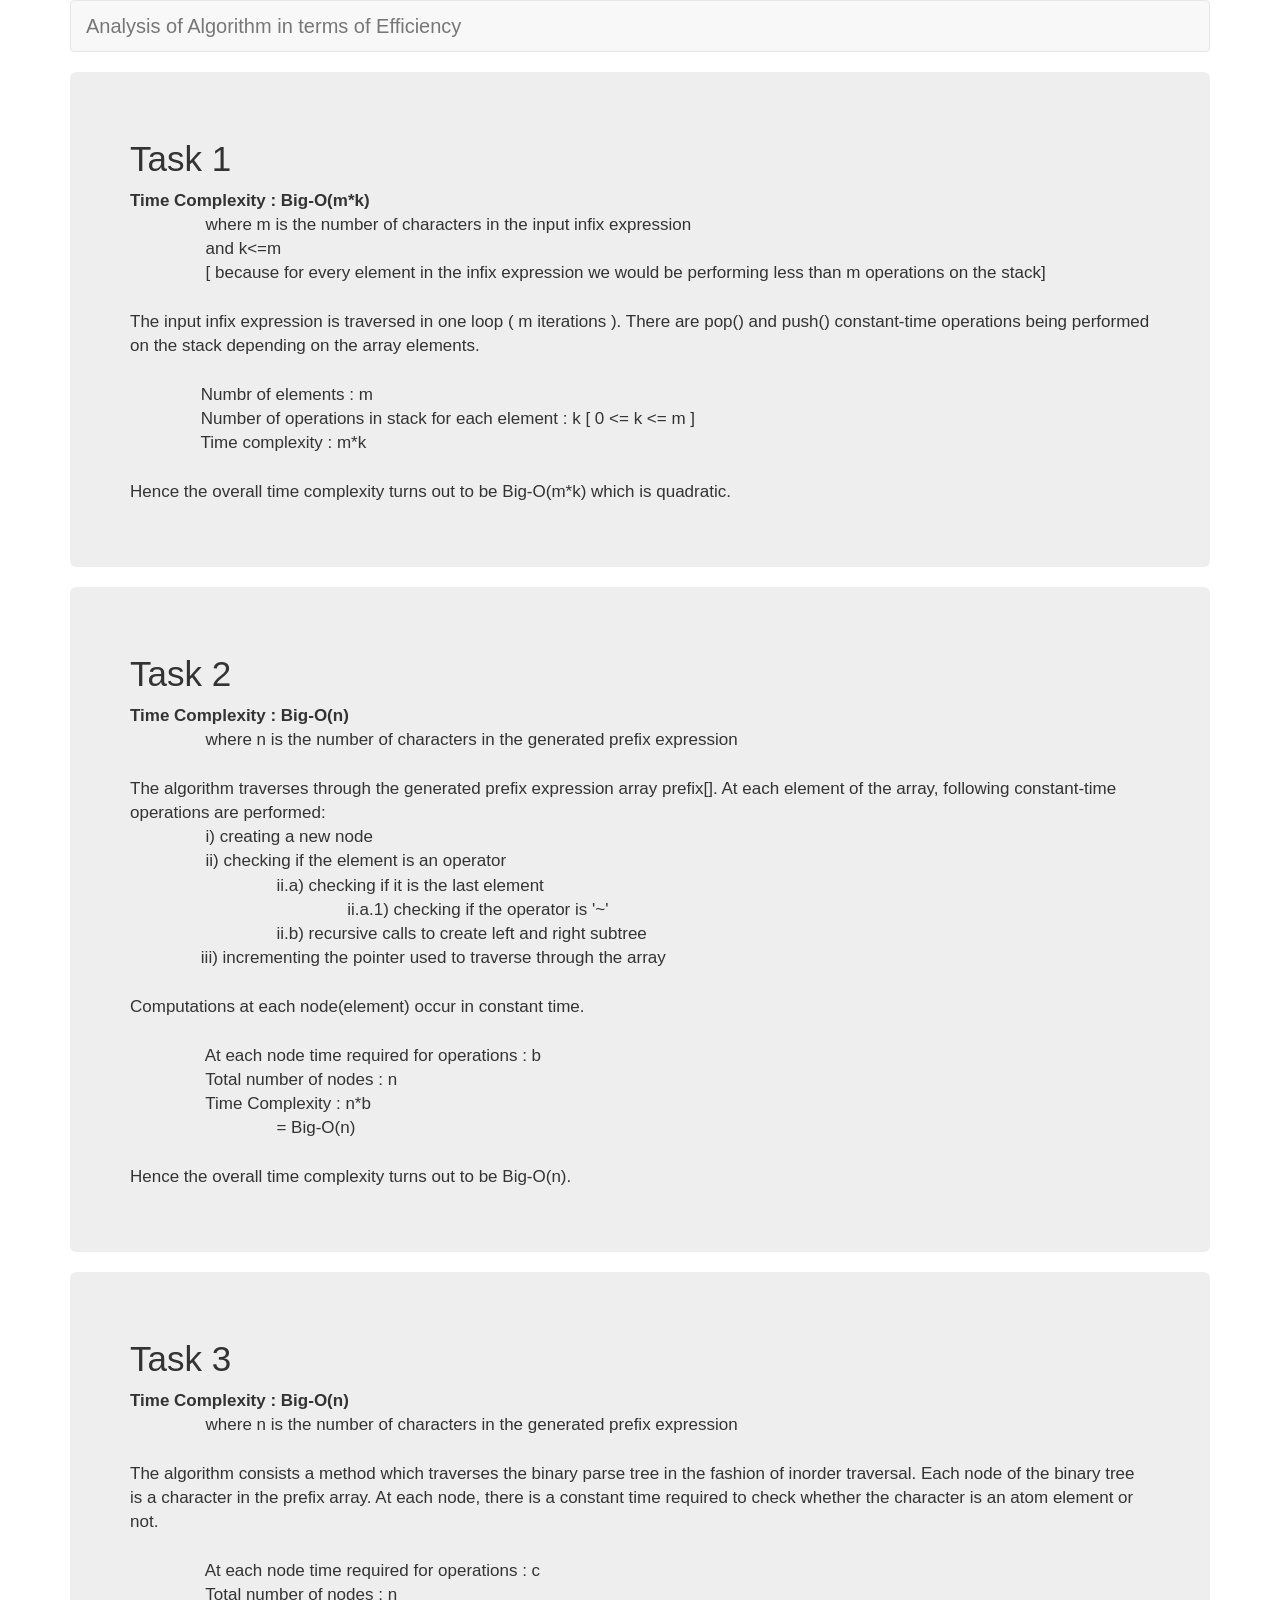
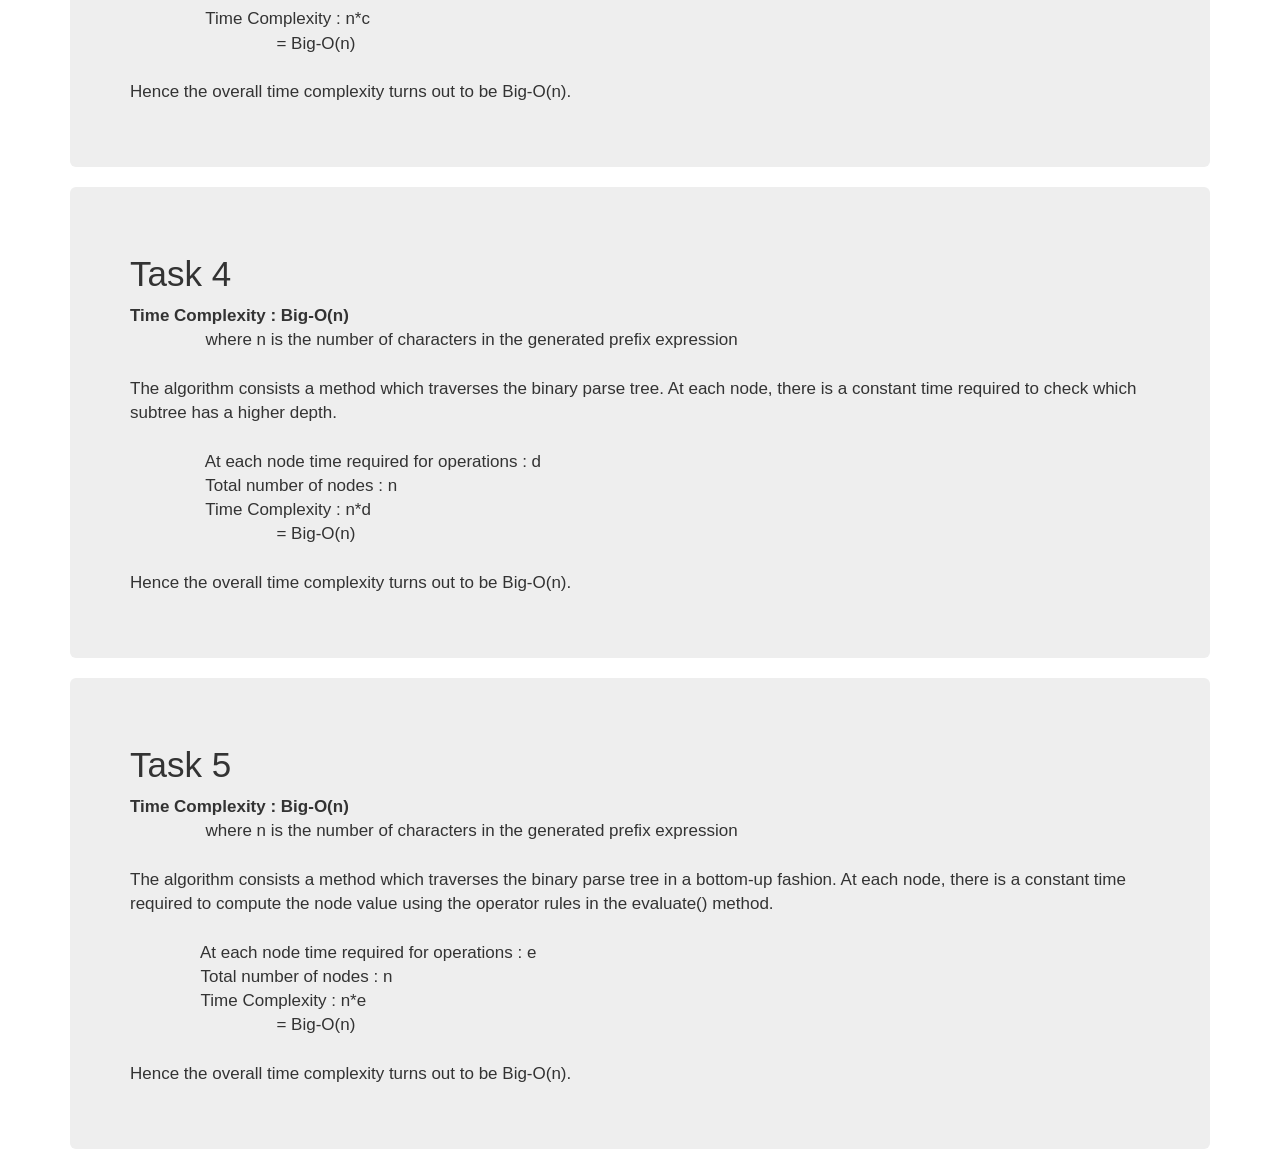
<file: expression tree/resources/Analysis of Algorithm/Analysis of Algorithm in terms of Efficiency.html>
<!DOCTYPE html>
<html lang="en">
  <head>
    <meta charset="utf-8">
    <meta http-equiv="X-UA-Compatible" content="IE=edge">
    <meta name="viewport" content="width=device-width, initial-scale=1">
    <!-- The above 3 meta tags *must* come first in the head; any other head content must come *after* these tags -->
    <meta name="description" content="">
    <meta name="author" content="">
    <link rel="icon" href="../../favicon.ico">

    <title>Analysis of Algorithm</title>

    <!-- Bootstrap core CSS -->
    <link href="../Resources/bootstrap.min.css" rel="stylesheet">

  </head>

  <body>

    <div class="container">

      <!-- Static navbar -->
      <nav class="navbar navbar-default">
        <div class="container-fluid">
          <div class="navbar-header">
            <button type="button" class="navbar-toggle collapsed" data-toggle="collapse" data-target="#navbar" aria-expanded="false" aria-controls="navbar">
              <span class="sr-only">Toggle navigation</span>
              <span class="icon-bar"></span>
              <span class="icon-bar"></span>
              <span class="icon-bar"></span>
            </button>
            <a class="navbar-brand" style="font-size:20px;">Analysis of Algorithm in terms of Efficiency</a>
          </div>
          <div id="navbar" class="navbar-collapse collapse">
    
          </div><!--/.nav-collapse -->
        </div><!--/.container-fluid -->
      </nav>

      <!-- Main component for a primary marketing message or call to action -->
      <div class="jumbotron">
        <h1>Task 1</h1>
        <p>
        <b>Time Complexity : Big-O(m*k)</b><br>
        &nbsp;&nbsp;&nbsp;&nbsp;&nbsp;&nbsp;&nbsp;&nbsp;&nbsp;&nbsp;&nbsp;&nbsp;&nbsp;&nbsp;&nbsp; where m is the number of characters in the input infix expression<br>
        &nbsp;&nbsp;&nbsp;&nbsp;&nbsp;&nbsp;&nbsp;&nbsp;&nbsp;&nbsp;&nbsp;&nbsp;&nbsp;&nbsp;&nbsp; and k<=m<br>
        &nbsp;&nbsp;&nbsp;&nbsp;&nbsp;&nbsp;&nbsp;&nbsp;&nbsp;&nbsp;&nbsp;&nbsp;&nbsp;&nbsp;&nbsp;	[ because for every element in the infix expression we would be performing less than m operations on the stack]<br><br>
		The input infix expression is traversed in one loop ( m iterations ). There are pop() and push() constant-time operations being performed on the stack depending on 		the array elements.<br><br>
        &nbsp;&nbsp;&nbsp;&nbsp;&nbsp;&nbsp;&nbsp;&nbsp;&nbsp;&nbsp;&nbsp;&nbsp;&nbsp;&nbsp;&nbsp;Numbr of elements : m<br>
        &nbsp;&nbsp;&nbsp;&nbsp;&nbsp;&nbsp;&nbsp;&nbsp;&nbsp;&nbsp;&nbsp;&nbsp;&nbsp;&nbsp;&nbsp;Number of operations in stack for each element : k [ 0 <= k <= m ]<br>
        &nbsp;&nbsp;&nbsp;&nbsp;&nbsp;&nbsp;&nbsp;&nbsp;&nbsp;&nbsp;&nbsp;&nbsp;&nbsp;&nbsp;&nbsp;Time complexity : m*k<br><br>
		Hence the overall time complexity turns out to be Big-O(m*k) which is quadratic.

        </p>
      </div>
      
      <div class="jumbotron">
        <h1>Task 2</h1>
        <p>
        <b>Time Complexity : Big-O(n)</b><br>
        &nbsp;&nbsp;&nbsp;&nbsp;&nbsp;&nbsp;&nbsp;&nbsp;&nbsp;&nbsp;&nbsp;&nbsp;&nbsp;&nbsp;&nbsp; where n is the number of characters in the generated prefix expression<br><br>
		The algorithm traverses through the generated prefix expression array prefix[]. At each element of the array, following constant-time operations are performed:<br>
		&nbsp;&nbsp;&nbsp;&nbsp;&nbsp;&nbsp;&nbsp;&nbsp;&nbsp;&nbsp;&nbsp;&nbsp;&nbsp;&nbsp;&nbsp; i) creating a new node<br>
		&nbsp;&nbsp;&nbsp;&nbsp;&nbsp;&nbsp;&nbsp;&nbsp;&nbsp;&nbsp;&nbsp;&nbsp;&nbsp;&nbsp;&nbsp; ii) checking if the element is an operator<br>
	    &nbsp;&nbsp;&nbsp;&nbsp;&nbsp;&nbsp;&nbsp;&nbsp;&nbsp;&nbsp;&nbsp;&nbsp;&nbsp;&nbsp;&nbsp;&nbsp;&nbsp;&nbsp;&nbsp;&nbsp;&nbsp;&nbsp;&nbsp;&nbsp;&nbsp;&nbsp;&nbsp;&nbsp;&nbsp;&nbsp;  ii.a)  checking if it is the last element<br>
    	   &nbsp;&nbsp;&nbsp;&nbsp;&nbsp;&nbsp;&nbsp;&nbsp;&nbsp;&nbsp;&nbsp;&nbsp;&nbsp;&nbsp;&nbsp;&nbsp;&nbsp;&nbsp;&nbsp;&nbsp;&nbsp;&nbsp;&nbsp;&nbsp;&nbsp;&nbsp;&nbsp;&nbsp;&nbsp;&nbsp;&nbsp;&nbsp;&nbsp;&nbsp;&nbsp;&nbsp;&nbsp;&nbsp;&nbsp;&nbsp;&nbsp;&nbsp;&nbsp;&nbsp;&nbsp;   ii.a.1) checking if the operator is '~'<br>
      		&nbsp;&nbsp;&nbsp;&nbsp;&nbsp;&nbsp;&nbsp;&nbsp;&nbsp;&nbsp;&nbsp;&nbsp;&nbsp;&nbsp;&nbsp;&nbsp;&nbsp;&nbsp;&nbsp;&nbsp;&nbsp;&nbsp;&nbsp;&nbsp;&nbsp;&nbsp;&nbsp;&nbsp;&nbsp;&nbsp; ii.b) recursive calls to create left and right subtree<br>
		&nbsp;&nbsp;&nbsp;&nbsp;&nbsp;&nbsp;&nbsp;&nbsp;&nbsp;&nbsp;&nbsp;&nbsp;&nbsp;&nbsp;&nbsp;iii) incrementing the pointer used to traverse through the array<br><br>

		Computations at each node(element) occur in constant time.<br><br>
        &nbsp;&nbsp;&nbsp;&nbsp;&nbsp;&nbsp;&nbsp;&nbsp;&nbsp;&nbsp;&nbsp;&nbsp;&nbsp;&nbsp;&nbsp;	At each node time required for operations : b<br>
	     &nbsp;&nbsp;&nbsp;&nbsp;&nbsp;&nbsp;&nbsp;&nbsp;&nbsp;&nbsp;&nbsp;&nbsp;&nbsp;&nbsp;&nbsp;   Total number of nodes : n<br>
		&nbsp;&nbsp;&nbsp;&nbsp;&nbsp;&nbsp;&nbsp;&nbsp;&nbsp;&nbsp;&nbsp;&nbsp;&nbsp;&nbsp;&nbsp;    Time Complexity : n*b<br>
         &nbsp;&nbsp;&nbsp;&nbsp;&nbsp;&nbsp;&nbsp;&nbsp;&nbsp;&nbsp;&nbsp;&nbsp;&nbsp;&nbsp;&nbsp;&nbsp;&nbsp;&nbsp;&nbsp;&nbsp;&nbsp;&nbsp;&nbsp;&nbsp;&nbsp;&nbsp;&nbsp;&nbsp;&nbsp;&nbsp;               = Big-O(n)<br><br>
		Hence the overall time complexity turns out to be Big-O(n).
        </p>
      </div>
      
       <div class="jumbotron">
        <h1>Task 3</h1>
        <p>
        <b>Time Complexity : Big-O(n)</b><br>
         &nbsp;&nbsp;&nbsp;&nbsp;&nbsp;&nbsp;&nbsp;&nbsp;&nbsp;&nbsp;&nbsp;&nbsp;&nbsp;&nbsp;&nbsp;  	where n is the number of characters in the generated prefix expression<br><br>
  		The algorithm consists a method which traverses the binary parse tree in the fashion of inorder traversal. Each node of the binary tree is a character in the 		prefix array. At each node, there is a constant time required to check whether the character is an atom element or not.<br><br>
      &nbsp;&nbsp;&nbsp;&nbsp;&nbsp;&nbsp;&nbsp;&nbsp;&nbsp;&nbsp;&nbsp;&nbsp;&nbsp;&nbsp;&nbsp; At each node time required for operations : c<br>
&nbsp;&nbsp;&nbsp;&nbsp;&nbsp;&nbsp;&nbsp;&nbsp;&nbsp;&nbsp;&nbsp;&nbsp;&nbsp;&nbsp;&nbsp;      Total number of nodes : n<br>
&nbsp;&nbsp;&nbsp;&nbsp;&nbsp;&nbsp;&nbsp;&nbsp;&nbsp;&nbsp;&nbsp;&nbsp;&nbsp;&nbsp;&nbsp;      Time Complexity : n*c<br>
&nbsp;&nbsp;&nbsp;&nbsp;&nbsp;&nbsp;&nbsp;&nbsp;&nbsp;&nbsp;&nbsp;&nbsp;&nbsp;&nbsp;&nbsp;&nbsp;&nbsp;&nbsp;&nbsp;&nbsp;&nbsp;&nbsp;&nbsp;&nbsp;&nbsp;&nbsp;&nbsp;&nbsp;&nbsp;&nbsp;                      = Big-O(n)<br><br>
  		Hence the overall time complexity turns out to be Big-O(n).
        </p>
      </div>
            
      <div class="jumbotron">
        <h1>Task 4</h1>
        <p>
        <b>Time Complexity : Big-O(n)</b><br>
        &nbsp;&nbsp;&nbsp;&nbsp;&nbsp;&nbsp;&nbsp;&nbsp;&nbsp;&nbsp;&nbsp;&nbsp;&nbsp;&nbsp;&nbsp; where n is the number of characters in the generated prefix expression<br><br>
		The algorithm consists a method which traverses the binary parse tree. At each node, there is a constant time required to check which subtree has a higher depth.<br><br>
        &nbsp;&nbsp;&nbsp;&nbsp;&nbsp;&nbsp;&nbsp;&nbsp;&nbsp;&nbsp;&nbsp;&nbsp;&nbsp;&nbsp;&nbsp;  At each node time required for operations : d<br>
&nbsp;&nbsp;&nbsp;&nbsp;&nbsp;&nbsp;&nbsp;&nbsp;&nbsp;&nbsp;&nbsp;&nbsp;&nbsp;&nbsp;&nbsp;          Total number of nodes : n<br>
&nbsp;&nbsp;&nbsp;&nbsp;&nbsp;&nbsp;&nbsp;&nbsp;&nbsp;&nbsp;&nbsp;&nbsp;&nbsp;&nbsp;&nbsp;          Time Complexity : n*d<br>
&nbsp;&nbsp;&nbsp;&nbsp;&nbsp;&nbsp;&nbsp;&nbsp;&nbsp;&nbsp;&nbsp;&nbsp;&nbsp;&nbsp;&nbsp;&nbsp;&nbsp;&nbsp;&nbsp;&nbsp;&nbsp;&nbsp;&nbsp;&nbsp;&nbsp;&nbsp;&nbsp;&nbsp;&nbsp;&nbsp;                = Big-O(n)<br><br>
 Hence the overall time complexity turns out to be Big-O(n).
        </p>
      </div>
      
      <div class="jumbotron">
        <h1>Task 5</h1>
        <p>
        <b>Time Complexity : Big-O(n)</b><br>
		 &nbsp;&nbsp;&nbsp;&nbsp;&nbsp;&nbsp;&nbsp;&nbsp;&nbsp;&nbsp;&nbsp;&nbsp;&nbsp;&nbsp;&nbsp;           where n is the number of characters in the generated prefix expression<br><br>
		The algorithm consists a method which traverses the binary parse tree in a bottom-up fashion. At each node, there is a constant time required to compute the node 			value using the operator rules in the evaluate() method.<br><br>
          &nbsp;&nbsp;&nbsp;&nbsp;&nbsp;&nbsp;&nbsp;&nbsp;&nbsp;&nbsp;&nbsp;&nbsp;&nbsp;&nbsp;&nbsp;At each node time required for operations : e<br>
          &nbsp;&nbsp;&nbsp;&nbsp;&nbsp;&nbsp;&nbsp;&nbsp;&nbsp;&nbsp;&nbsp;&nbsp;&nbsp;&nbsp;&nbsp;Total number of nodes : n<br>
          &nbsp;&nbsp;&nbsp;&nbsp;&nbsp;&nbsp;&nbsp;&nbsp;&nbsp;&nbsp;&nbsp;&nbsp;&nbsp;&nbsp;&nbsp;Time Complexity : n*e<br>
          &nbsp;&nbsp;&nbsp;&nbsp;&nbsp;&nbsp;&nbsp;&nbsp;&nbsp;&nbsp;&nbsp;&nbsp;&nbsp;&nbsp;&nbsp;&nbsp;&nbsp;&nbsp;&nbsp;&nbsp;&nbsp;&nbsp;&nbsp;&nbsp;&nbsp;&nbsp;&nbsp;&nbsp;&nbsp;&nbsp;                = Big-O(n)<br><br>
			Hence the overall time complexity turns out to be Big-O(n).
        </p>
      </div>
		

    </div> <!-- /container -->


  </body>
</html>
</file>
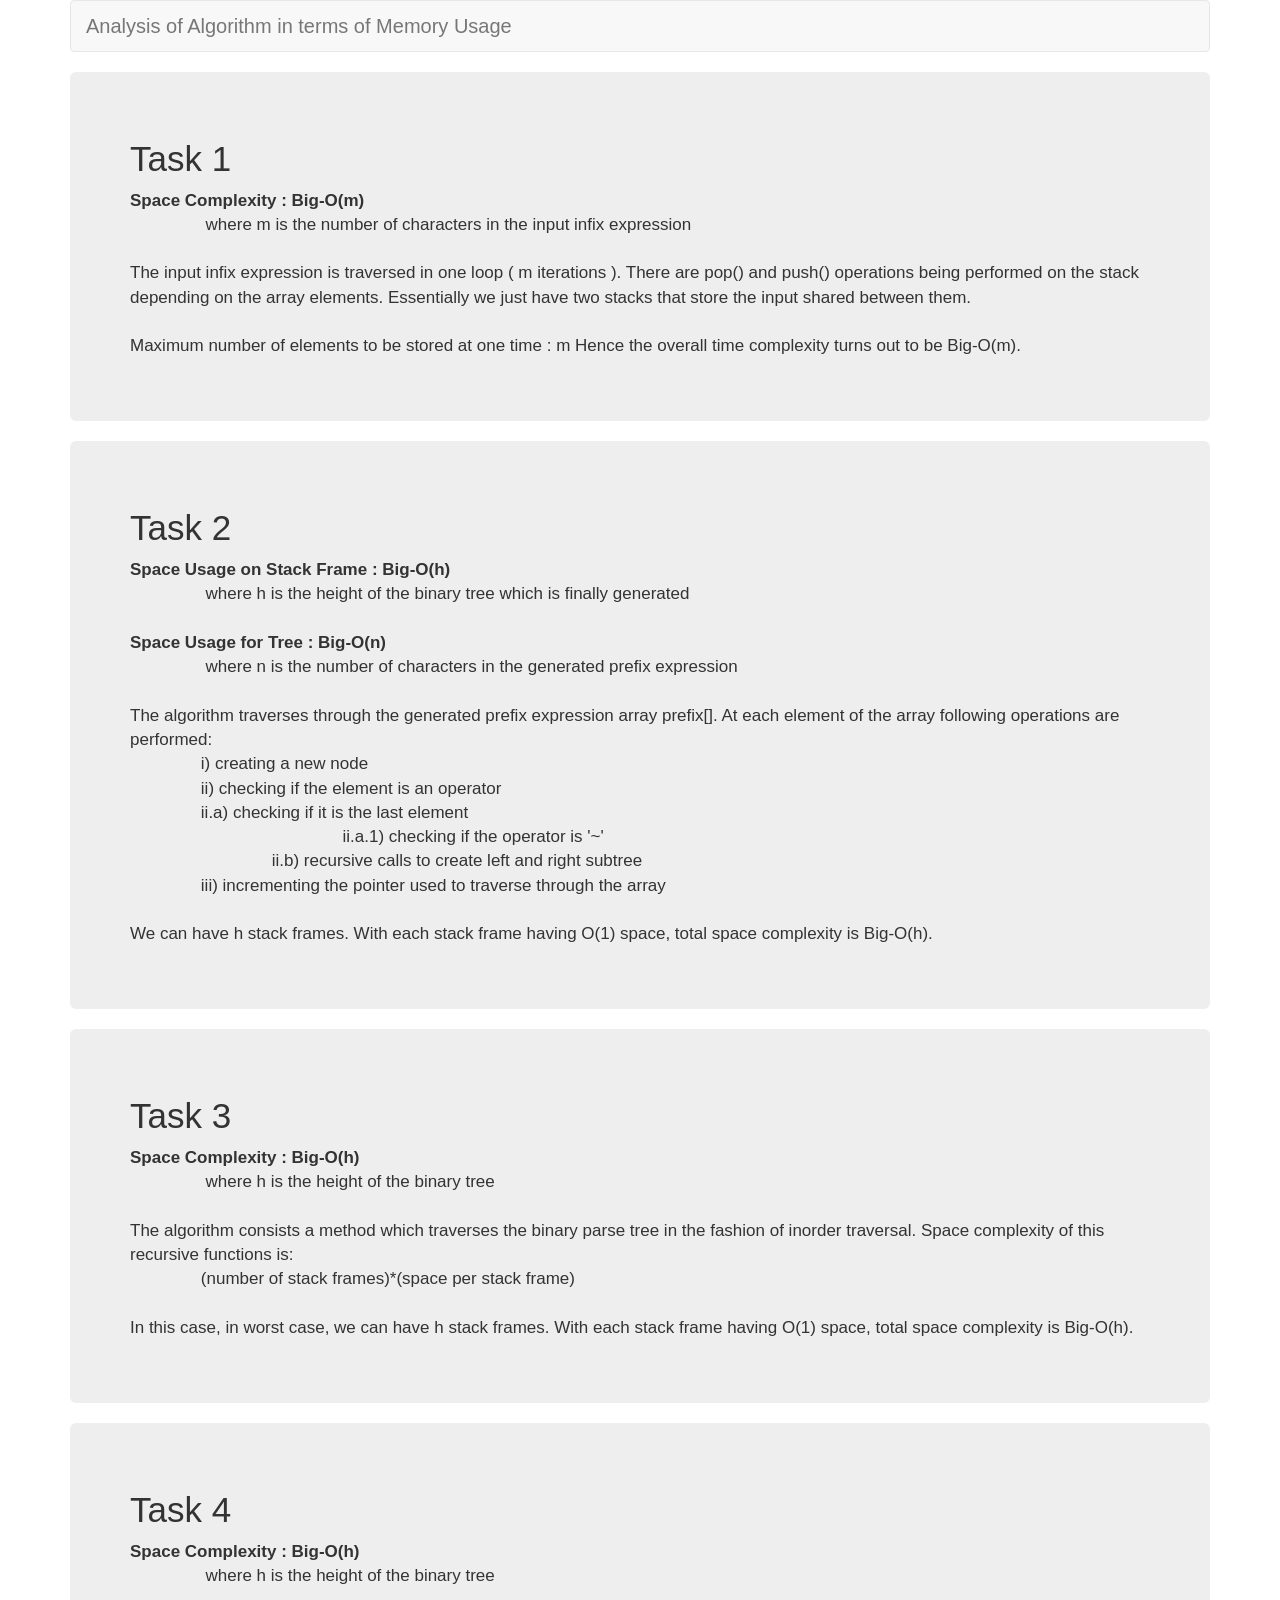
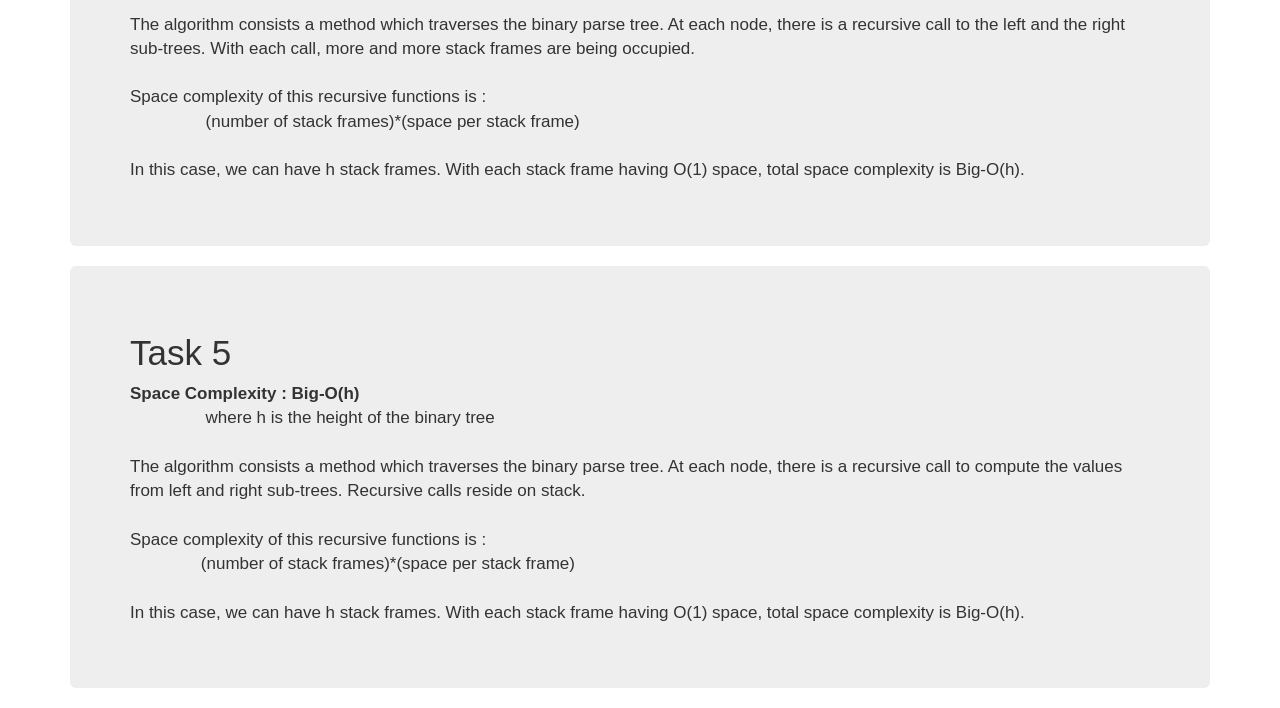
<file: expression tree/resources/Analysis of Algorithm/Analysis of Algorithm in terms of Memory Usage.html>
<!DOCTYPE html>
<html lang="en">
  <head>
    <meta charset="utf-8">
    <meta http-equiv="X-UA-Compatible" content="IE=edge">
    <meta name="viewport" content="width=device-width, initial-scale=1">
    <!-- The above 3 meta tags *must* come first in the head; any other head content must come *after* these tags -->
    <meta name="description" content="">
    <meta name="author" content="">
    <link rel="icon" href="../../favicon.ico">

    <title>Analysis of Algorithm</title>

    <!-- Bootstrap core CSS -->
    <link href="../Resources/bootstrap.min.css" rel="stylesheet">

  </head>

  <body>

    <div class="container">

      <!-- Static navbar -->
      <nav class="navbar navbar-default">
        <div class="container-fluid">
          <div class="navbar-header">
            <button type="button" class="navbar-toggle collapsed" data-toggle="collapse" data-target="#navbar" aria-expanded="false" aria-controls="navbar">
              <span class="sr-only">Toggle navigation</span>
              <span class="icon-bar"></span>
              <span class="icon-bar"></span>
              <span class="icon-bar"></span>
            </button>
            <a class="navbar-brand" style="font-size:20px;">Analysis of Algorithm in terms of Memory Usage</a>
          </div>
          <div id="navbar" class="navbar-collapse collapse">
    
          </div><!--/.nav-collapse -->
        </div><!--/.container-fluid -->
      </nav>

      <!-- Main component for a primary marketing message or call to action -->
      <div class="jumbotron">
        <h1>Task 1</h1>
        <p>
        <b>Space Complexity : Big-O(m)</b><br>
        &nbsp;&nbsp;&nbsp;&nbsp;&nbsp;&nbsp;&nbsp;&nbsp;&nbsp;&nbsp;&nbsp;&nbsp;&nbsp;&nbsp;&nbsp;         where m is the number of characters in the input infix expression
		<br> <br>
		The input infix expression is traversed in one loop ( m iterations ). There are pop() and push() operations being performed on the stack depending on the array 	elements. Essentially we just have two stacks that store the input shared between them.
		<br> <br>
        Maximum number of elements to be stored at one time : m
Hence the overall time complexity turns out to be Big-O(m).
        </p>
      </div>
      
      <div class="jumbotron">
        <h1>Task 2</h1>
        <p>
        <b>Space Usage on Stack Frame : Big-O(h)</b><br>
&nbsp;&nbsp;&nbsp;&nbsp;&nbsp;&nbsp;&nbsp;&nbsp;&nbsp;&nbsp;&nbsp;&nbsp;&nbsp;&nbsp;&nbsp;                  where h is the height of the binary tree which is finally generated <br><br>
		<b>Space Usage for Tree : Big-O(n)</b><br>
&nbsp;&nbsp;&nbsp;&nbsp;&nbsp;&nbsp;&nbsp;&nbsp;&nbsp;&nbsp;&nbsp;&nbsp;&nbsp;&nbsp;&nbsp;                  where n is the number of characters in the generated prefix expression
                  <br><br>
		The algorithm traverses through the generated prefix expression array prefix[]. At each element of the array following operations are performed:<br>
	&nbsp;&nbsp;&nbsp;&nbsp;&nbsp;&nbsp;&nbsp;&nbsp;&nbsp;&nbsp;&nbsp;&nbsp;&nbsp;&nbsp;&nbsp;i)   creating a new node<br>
	&nbsp;&nbsp;&nbsp;&nbsp;&nbsp;&nbsp;&nbsp;&nbsp;&nbsp;&nbsp;&nbsp;&nbsp;&nbsp;&nbsp;&nbsp;ii)  checking if the element is an operator<br>
    &nbsp;&nbsp;&nbsp;&nbsp;&nbsp;&nbsp;&nbsp;&nbsp;&nbsp;&nbsp;&nbsp;&nbsp;&nbsp;&nbsp;&nbsp;ii.a) checking if it is the last element<br>
    &nbsp;&nbsp;&nbsp;&nbsp;&nbsp;&nbsp;&nbsp;&nbsp;&nbsp;&nbsp;&nbsp;&nbsp;&nbsp;&nbsp;&nbsp;&nbsp;&nbsp;&nbsp;&nbsp;&nbsp;&nbsp;&nbsp;&nbsp;&nbsp;&nbsp;&nbsp;&nbsp;&nbsp;&nbsp;&nbsp;&nbsp;&nbsp;&nbsp;&nbsp;&nbsp;&nbsp;&nbsp;&nbsp;&nbsp;&nbsp;&nbsp;&nbsp;&nbsp;&nbsp;&nbsp;ii.a.1) checking if the operator is '~'<br>
     &nbsp;&nbsp;&nbsp;&nbsp;&nbsp;&nbsp;&nbsp;&nbsp;&nbsp;&nbsp;&nbsp;&nbsp;&nbsp;&nbsp;&nbsp;&nbsp;&nbsp;&nbsp;&nbsp;&nbsp;&nbsp;&nbsp;&nbsp;&nbsp;&nbsp;&nbsp;&nbsp;&nbsp;&nbsp;&nbsp;ii.b) recursive calls to create left and right subtree<br>
	&nbsp;&nbsp;&nbsp;&nbsp;&nbsp;&nbsp;&nbsp;&nbsp;&nbsp;&nbsp;&nbsp;&nbsp;&nbsp;&nbsp;&nbsp;iii) incrementing the pointer used to traverse through the array<br><br>
	We can have h stack frames. With each stack frame having O(1) space, total space complexity is Big-O(h).
        </p>
      </div>
      
       <div class="jumbotron">
        <h1>Task 3</h1>
        <p>
        <b>Space Complexity : Big-O(h)</b><br>
        &nbsp;&nbsp;&nbsp;&nbsp;&nbsp;&nbsp;&nbsp;&nbsp;&nbsp;&nbsp;&nbsp;&nbsp;&nbsp;&nbsp;&nbsp;            where h is the height of the binary tree<br><br>
  		The algorithm consists a method which traverses the binary parse tree in the fashion of inorder traversal. Space complexity of this recursive functions is:<br>
        &nbsp;&nbsp;&nbsp;&nbsp;&nbsp;&nbsp;&nbsp;&nbsp;&nbsp;&nbsp;&nbsp;&nbsp;&nbsp;&nbsp;&nbsp;(number of stack frames)*(space per stack frame)<br><br>
 	 	In this case, in worst case, we can have h stack frames. With each stack frame having O(1) space, total space complexity is Big-O(h).
        </p>
      </div>
            
      <div class="jumbotron">
        <h1>Task 4</h1>
        <p>
        <b>Space Complexity : Big-O(h)</b><br>
        &nbsp;&nbsp;&nbsp;&nbsp;&nbsp;&nbsp;&nbsp;&nbsp;&nbsp;&nbsp;&nbsp;&nbsp;&nbsp;&nbsp;&nbsp;            where h is the height of the binary tree<br><br>
		The algorithm consists a method which traverses the binary parse tree. At each node, there is a recursive call to the left and the right sub-trees. With each call, 		more and more stack frames are being occupied.<br><br>
 		Space complexity of this recursive functions is :<br>
        &nbsp;&nbsp;&nbsp;&nbsp;&nbsp;&nbsp;&nbsp;&nbsp;&nbsp;&nbsp;&nbsp;&nbsp;&nbsp;&nbsp;&nbsp;  (number of stack frames)*(space per stack frame)<br><br>
		In this case, we can have h stack frames. With each stack frame having O(1) space, total space complexity is Big-O(h).

        </p>
      </div>
      
      <div class="jumbotron">
        <h1>Task 5</h1>
        <p>
        <b>Space Complexity : Big-O(h)</b><br>
        &nbsp;&nbsp;&nbsp;&nbsp;&nbsp;&nbsp;&nbsp;&nbsp;&nbsp;&nbsp;&nbsp;&nbsp;&nbsp;&nbsp;&nbsp;           where h is the height of the binary tree<br><br>
		The algorithm consists a method which traverses the binary parse tree. At each node, there is a recursive call to compute the values from left and right sub-trees. 		Recursive calls reside on stack.<br><br>
 		Space complexity of this recursive functions is :<br>
        &nbsp;&nbsp;&nbsp;&nbsp;&nbsp;&nbsp;&nbsp;&nbsp;&nbsp;&nbsp;&nbsp;&nbsp;&nbsp;&nbsp;&nbsp;(number of stack frames)*(space per stack frame)<br><br>
		In this case, we can have h stack frames. With each stack frame having O(1) space, total space complexity is Big-O(h).

        </p>
      </div>
		

    </div> <!-- /container -->


  </body>
</html>
</file>
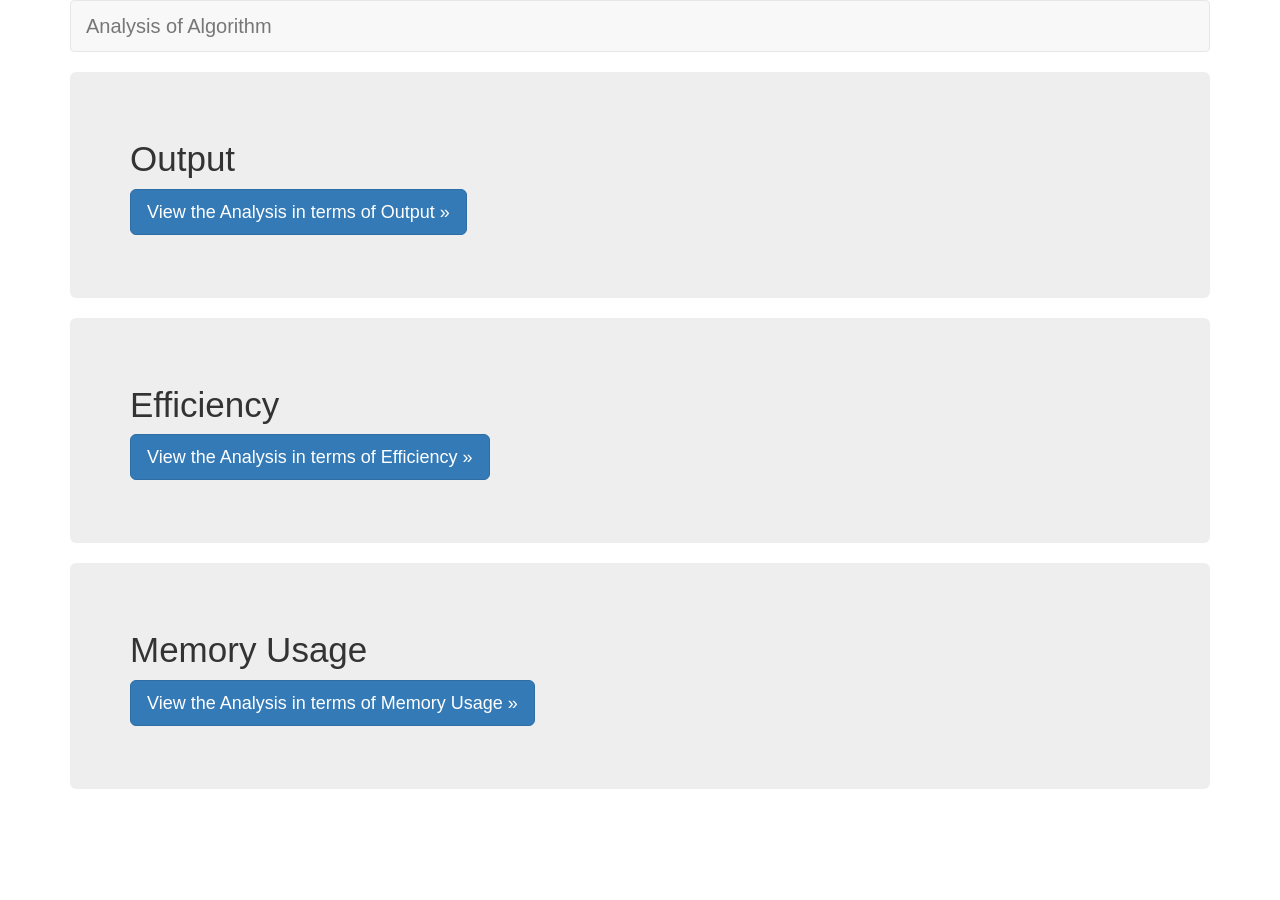
<file: expression tree/resources/Analysis of Algorithm/Analysis of Algorithm.html>
<!DOCTYPE html>
<html lang="en">
  <head>
    <meta charset="utf-8">
    <meta http-equiv="X-UA-Compatible" content="IE=edge">
    <meta name="viewport" content="width=device-width, initial-scale=1">
    <!-- The above 3 meta tags *must* come first in the head; any other head content must come *after* these tags -->
    <meta name="description" content="">
    <meta name="author" content="">
    <link rel="icon" href="../../favicon.ico">

    <title>Analysis of Algorithm</title>

    <!-- Bootstrap core CSS -->
    <link href="../Resources/bootstrap.min.css" rel="stylesheet">

  </head>

  <body>

    <div class="container">

      <!-- Static navbar -->
      <nav class="navbar navbar-default">
        <div class="container-fluid">
          <div class="navbar-header">
            <button type="button" class="navbar-toggle collapsed" data-toggle="collapse" data-target="#navbar" aria-expanded="false" aria-controls="navbar">
              <span class="sr-only">Toggle navigation</span>
              <span class="icon-bar"></span>
              <span class="icon-bar"></span>
              <span class="icon-bar"></span>
            </button>
            <a class="navbar-brand" style="font-size:20px;">Analysis of Algorithm</a>
          </div>

        </div><!--/.container-fluid -->
      </nav>

      <!-- Main component for a primary marketing message or call to action -->
      <div class="jumbotron">
        <h1>Output</h1>
        <p>
          <a class="btn btn-lg btn-primary" href="Analysis of Algorithm in terms of Output.html" role="button">View the Analysis in terms of Output &raquo;</a>
        </p>
      </div>
      
      <div class="jumbotron">
        <h1>Efficiency</h1>
        <p>
          <a class="btn btn-lg btn-primary" href="Analysis of Algorithm in terms of Efficiency.html" role="button">View the Analysis in terms of Efficiency &raquo;</a>
        </p>
      </div>
      
       <div class="jumbotron">
        <h1>Memory Usage</h1>
        <p>
          <a class="btn btn-lg btn-primary" href="Analysis of Algorithm in terms of Memory Usage.html" role="button">View the Analysis in terms of Memory Usage &raquo;</a>
        </p>
      </div>
		

    </div> <!-- /container -->


  </body>
</html>
</file>
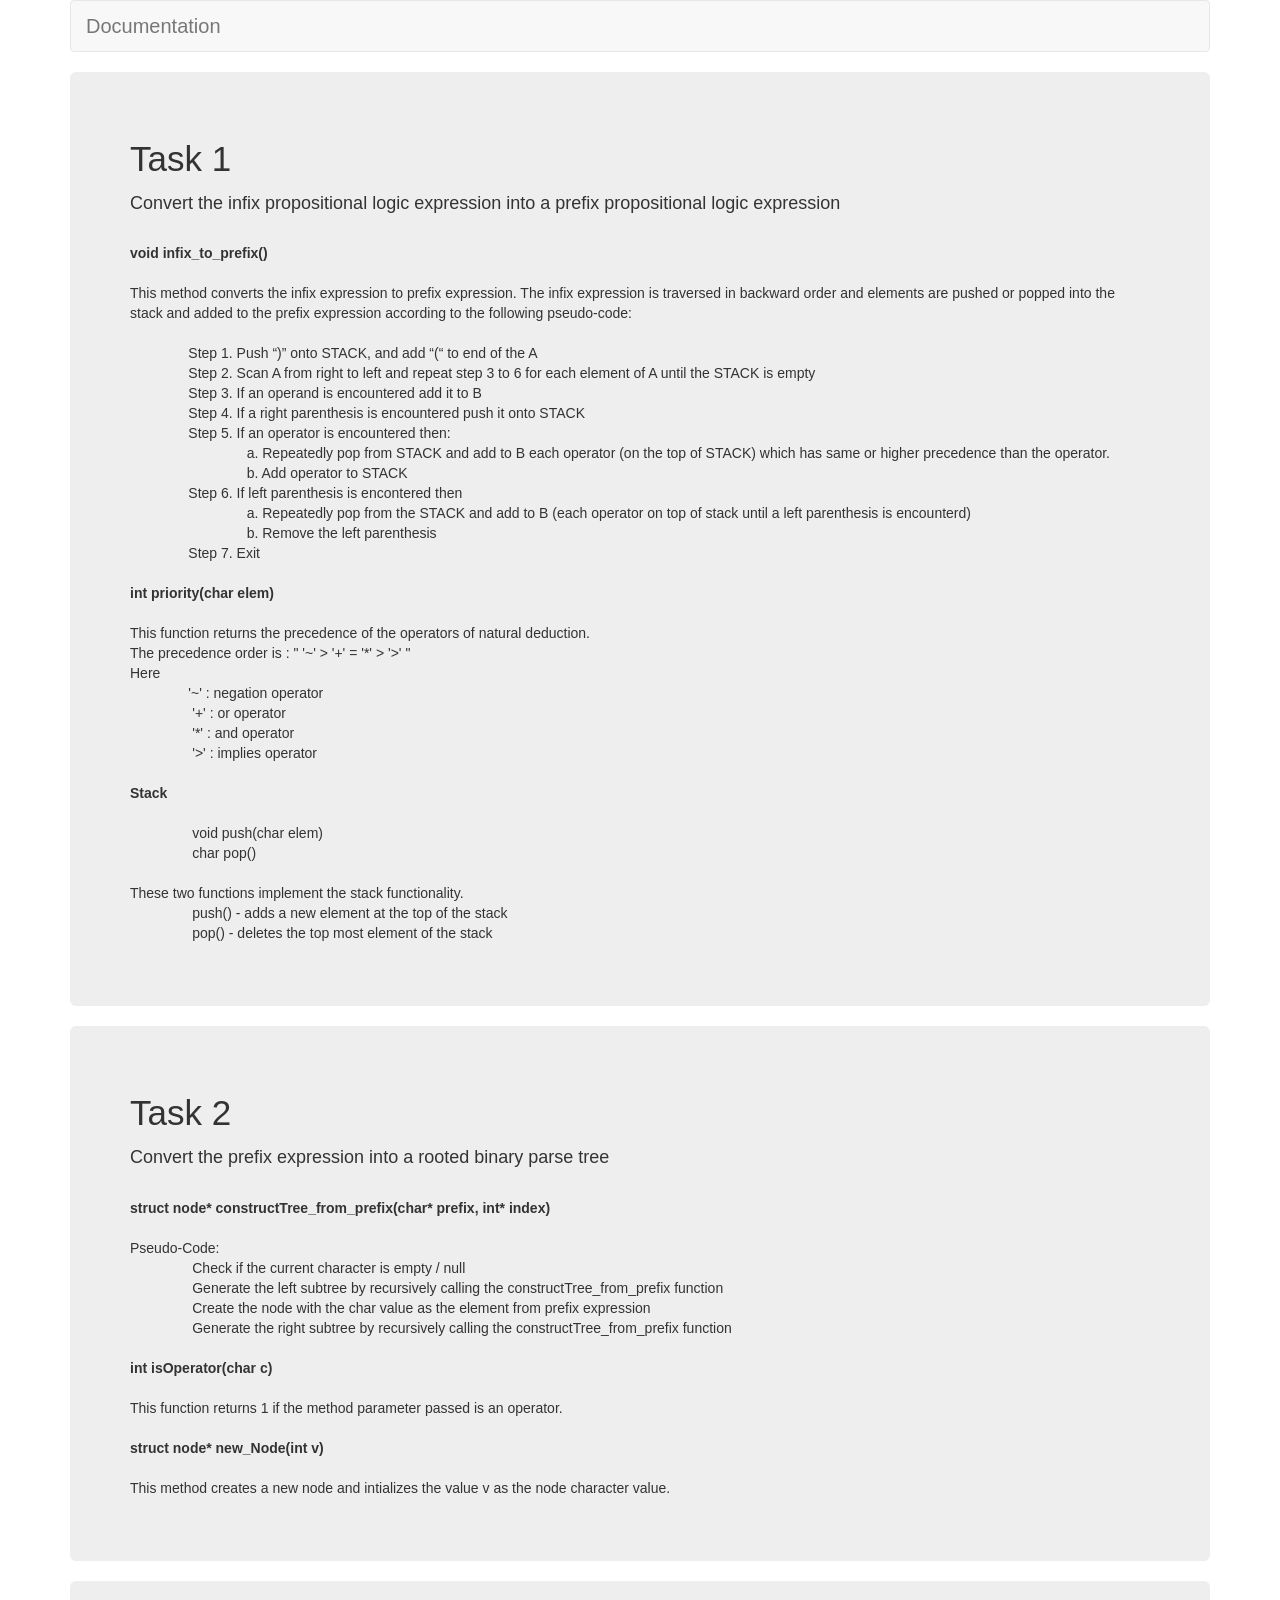
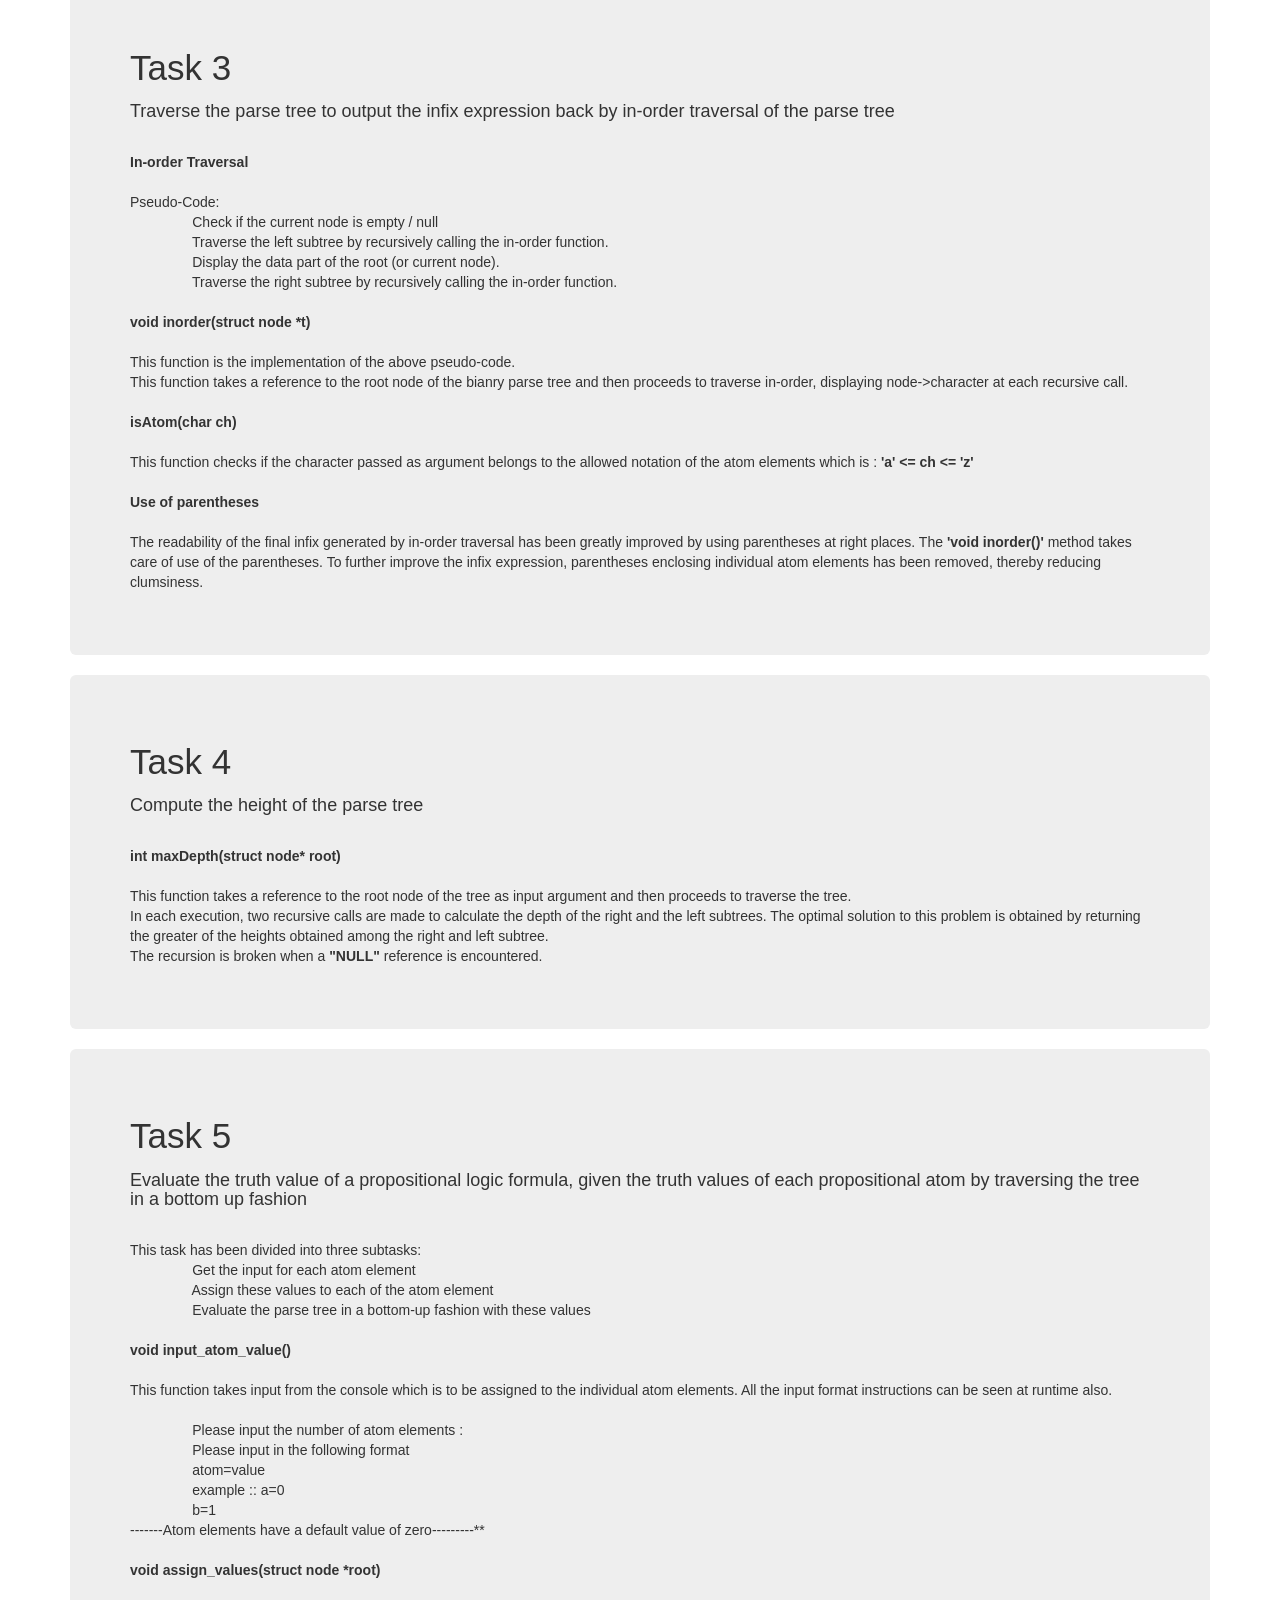
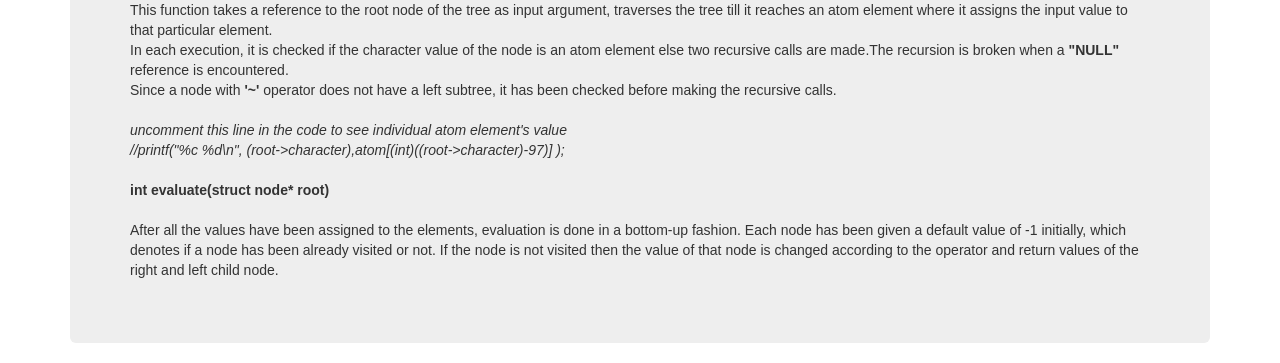
<file: expression tree/resources/Documentation/Documentation.html>
<!DOCTYPE html>
<html lang="en">
  <head>
    <meta charset="utf-8">
    <meta http-equiv="X-UA-Compatible" content="IE=edge">
    <meta name="viewport" content="width=device-width, initial-scale=1">
    <!-- The above 3 meta tags *must* come first in the head; any other head content must come *after* these tags -->
    <meta name="description" content="">
    <meta name="author" content="">
    <link rel="icon" href="../../favicon.ico">

    <title>Documentation</title>

    <!-- Bootstrap core CSS -->
    <link href="../Resources/bootstrap.min.css" rel="stylesheet">

  </head>

  <body>

    <div class="container">

      <!-- Static navbar -->
      <nav class="navbar navbar-default">
        <div class="container-fluid">
          <div class="navbar-header">
            <button type="button" class="navbar-toggle collapsed" data-toggle="collapse" data-target="#navbar" aria-expanded="false" aria-controls="navbar">
              <span class="sr-only">Toggle navigation</span>
              <span class="icon-bar"></span>
              <span class="icon-bar"></span>
              <span class="icon-bar"></span>
            </button>
            <a class="navbar-brand" style="font-size:20px;">Documentation</a>
          </div>
          <div id="navbar" class="navbar-collapse collapse">
    
          </div><!--/.nav-collapse -->
        </div><!--/.container-fluid -->
      </nav>

      <!-- Main component for a primary marketing message or call to action -->
      <div class="jumbotron">
        <h1>Task 1</h1>
        <p>
        <h4>Convert the infix propositional logic expression into a prefix propositional logic expression</h4><br>


		<b>void infix_to_prefix()</b><br><br>

		This method converts the infix expression to prefix expression. The infix expression is	traversed in backward order and elements are pushed or popped into the stack and added to the prefix expression according to the following pseudo-code:<br><br>


              &nbsp;&nbsp;&nbsp;&nbsp;&nbsp;&nbsp;&nbsp;&nbsp;&nbsp;&nbsp;&nbsp;&nbsp;&nbsp;&nbsp;&nbsp;Step 1. Push “)” onto STACK, and add “(“ to end of the A<br>
              &nbsp;&nbsp;&nbsp;&nbsp;&nbsp;&nbsp;&nbsp;&nbsp;&nbsp;&nbsp;&nbsp;&nbsp;&nbsp;&nbsp;&nbsp;Step 2. Scan A from right to left and repeat step 3 to 6 for each element of A until the STACK is empty<br>
              &nbsp;&nbsp;&nbsp;&nbsp;&nbsp;&nbsp;&nbsp;&nbsp;&nbsp;&nbsp;&nbsp;&nbsp;&nbsp;&nbsp;&nbsp;Step 3. If an operand is encountered add it to B<br>
              &nbsp;&nbsp;&nbsp;&nbsp;&nbsp;&nbsp;&nbsp;&nbsp;&nbsp;&nbsp;&nbsp;&nbsp;&nbsp;&nbsp;&nbsp;Step 4. If a right parenthesis is encountered push it onto STACK<br>
              &nbsp;&nbsp;&nbsp;&nbsp;&nbsp;&nbsp;&nbsp;&nbsp;&nbsp;&nbsp;&nbsp;&nbsp;&nbsp;&nbsp;&nbsp;Step 5. If an operator is encountered then:<br>
              &nbsp;&nbsp;&nbsp;&nbsp;&nbsp;&nbsp;&nbsp;&nbsp;&nbsp;&nbsp;&nbsp;&nbsp;&nbsp;&nbsp;&nbsp;&nbsp;&nbsp;&nbsp;&nbsp;&nbsp;&nbsp;&nbsp;&nbsp;&nbsp;&nbsp;&nbsp;&nbsp;&nbsp;&nbsp;&nbsp;a. Repeatedly pop from STACK and add to B each operator (on the top of STACK) which has same or higher precedence than the operator.<br>
              &nbsp;&nbsp;&nbsp;&nbsp;&nbsp;&nbsp;&nbsp;&nbsp;&nbsp;&nbsp;&nbsp;&nbsp;&nbsp;&nbsp;&nbsp;&nbsp;&nbsp;&nbsp;&nbsp;&nbsp;&nbsp;&nbsp;&nbsp;&nbsp;&nbsp;&nbsp;&nbsp;&nbsp;&nbsp;&nbsp;b. Add operator to STACK<br>
              &nbsp;&nbsp;&nbsp;&nbsp;&nbsp;&nbsp;&nbsp;&nbsp;&nbsp;&nbsp;&nbsp;&nbsp;&nbsp;&nbsp;&nbsp;Step 6. If left parenthesis is encontered then<br>
              &nbsp;&nbsp;&nbsp;&nbsp;&nbsp;&nbsp;&nbsp;&nbsp;&nbsp;&nbsp;&nbsp;&nbsp;&nbsp;&nbsp;&nbsp;&nbsp;&nbsp;&nbsp;&nbsp;&nbsp;&nbsp;&nbsp;&nbsp;&nbsp;&nbsp;&nbsp;&nbsp;&nbsp;&nbsp;&nbsp;a. Repeatedly pop from the STACK and add to B (each operator on top of stack until a left parenthesis is encounterd)<br>
              &nbsp;&nbsp;&nbsp;&nbsp;&nbsp;&nbsp;&nbsp;&nbsp;&nbsp;&nbsp;&nbsp;&nbsp;&nbsp;&nbsp;&nbsp;&nbsp;&nbsp;&nbsp;&nbsp;&nbsp;&nbsp;&nbsp;&nbsp;&nbsp;&nbsp;&nbsp;&nbsp;&nbsp;&nbsp;&nbsp;b. Remove the left parenthesis<br>
              &nbsp;&nbsp;&nbsp;&nbsp;&nbsp;&nbsp;&nbsp;&nbsp;&nbsp;&nbsp;&nbsp;&nbsp;&nbsp;&nbsp;&nbsp;Step 7. Exit<br><br>

			<b>int priority(char elem)</b><br><br>

			This function returns the precedence of the operators of natural deduction.<br>
			The precedence order is  : " '~' > '+' = '*' > '>' "<br>
			Here<br>
              &nbsp;&nbsp;&nbsp;&nbsp;&nbsp;&nbsp;&nbsp;&nbsp;&nbsp;&nbsp;&nbsp;&nbsp;&nbsp;&nbsp;&nbsp;'~' : negation operator<br>
&nbsp;&nbsp;&nbsp;&nbsp;&nbsp;&nbsp;&nbsp;&nbsp;&nbsp;&nbsp;&nbsp;&nbsp;&nbsp;&nbsp;&nbsp;              '+' : or operator<br>
&nbsp;&nbsp;&nbsp;&nbsp;&nbsp;&nbsp;&nbsp;&nbsp;&nbsp;&nbsp;&nbsp;&nbsp;&nbsp;&nbsp;&nbsp;              '*' : and operator<br>
&nbsp;&nbsp;&nbsp;&nbsp;&nbsp;&nbsp;&nbsp;&nbsp;&nbsp;&nbsp;&nbsp;&nbsp;&nbsp;&nbsp;&nbsp;              '>' : implies operator<br><br>


<b>Stack</b><br><br>

          &nbsp;&nbsp;&nbsp;&nbsp;&nbsp;&nbsp;&nbsp;&nbsp;&nbsp;&nbsp;&nbsp;&nbsp;&nbsp;&nbsp;&nbsp; void push(char elem)<br>
          &nbsp;&nbsp;&nbsp;&nbsp;&nbsp;&nbsp;&nbsp;&nbsp;&nbsp;&nbsp;&nbsp;&nbsp;&nbsp;&nbsp;&nbsp; char pop()<br><br>
These two functions implement the stack functionality.<br>
&nbsp;&nbsp;&nbsp;&nbsp;&nbsp;&nbsp;&nbsp;&nbsp;&nbsp;&nbsp;&nbsp;&nbsp;&nbsp;&nbsp;&nbsp; push() - adds a new element at the top of the stack<br>
&nbsp;&nbsp;&nbsp;&nbsp;&nbsp;&nbsp;&nbsp;&nbsp;&nbsp;&nbsp;&nbsp;&nbsp;&nbsp;&nbsp;&nbsp; pop() - deletes the top most element of the stack<br>

        </p>
       
      </div>
      
      <div class="jumbotron">
        <h1>Task 2</h1>
        <p>
        <h4>Convert the prefix expression into a rooted binary parse tree</h4><br>
        <b>struct node* constructTree_from_prefix(char* prefix, int* index)</b><br><br>

		Pseudo-Code:<br>
    &nbsp;&nbsp;&nbsp;&nbsp;&nbsp;&nbsp;&nbsp;&nbsp;&nbsp;&nbsp;&nbsp;&nbsp;&nbsp;&nbsp;&nbsp; Check if the current character is empty / null<br>
&nbsp;&nbsp;&nbsp;&nbsp;&nbsp;&nbsp;&nbsp;&nbsp;&nbsp;&nbsp;&nbsp;&nbsp;&nbsp;&nbsp;&nbsp;    Generate the left subtree by recursively calling the constructTree_from_prefix function<br>
&nbsp;&nbsp;&nbsp;&nbsp;&nbsp;&nbsp;&nbsp;&nbsp;&nbsp;&nbsp;&nbsp;&nbsp;&nbsp;&nbsp;&nbsp;    Create the node with the char value as the element from prefix expression<br>
&nbsp;&nbsp;&nbsp;&nbsp;&nbsp;&nbsp;&nbsp;&nbsp;&nbsp;&nbsp;&nbsp;&nbsp;&nbsp;&nbsp;&nbsp;    Generate the right subtree by recursively calling the constructTree_from_prefix function<br><br>

<b>int isOperator(char c)</b><br><br>

This function returns 1 if the method parameter passed is an operator.<br><br>



<b>struct node* new_Node(int v)</b><br><br>

This method creates a new node and intializes the value v as the node character value.
        </p>
        
      </div>
      
       <div class="jumbotron">
        <h1>Task 3</h1>
        <p>
        <h4>Traverse the parse tree to output the infix expression back by in-order traversal of the parse tree</h4><br>
   
        <b>In-order Traversal</b><br><br>
        Pseudo-Code:<br>
   		&nbsp;&nbsp;&nbsp;&nbsp;&nbsp;&nbsp;&nbsp;&nbsp;&nbsp;&nbsp;&nbsp;&nbsp;&nbsp;&nbsp;&nbsp; Check if the current node is empty / null<br>
    	&nbsp;&nbsp;&nbsp;&nbsp;&nbsp;&nbsp;&nbsp;&nbsp;&nbsp;&nbsp;&nbsp;&nbsp;&nbsp;&nbsp;&nbsp; Traverse the left subtree by recursively calling the in-order function.<br>
    	&nbsp;&nbsp;&nbsp;&nbsp;&nbsp;&nbsp;&nbsp;&nbsp;&nbsp;&nbsp;&nbsp;&nbsp;&nbsp;&nbsp;&nbsp; Display the data part of the root (or current node).<br>
    	&nbsp;&nbsp;&nbsp;&nbsp;&nbsp;&nbsp;&nbsp;&nbsp;&nbsp;&nbsp;&nbsp;&nbsp;&nbsp;&nbsp;&nbsp; Traverse the right subtree by recursively calling the in-order function.<br><br>
		<b>void inorder(struct node *t)</b><br><br>

		This function is the implementation of the above pseudo-code.<br>
		This function takes a reference to the root node of the bianry parse tree and then proceeds to traverse in-order, displaying node->character at each recursive call.<br><br>

		<b>isAtom(char ch)</b><br><br>

		This function checks if the character passed as argument belongs to the allowed notation of the atom elements which is : <b>  'a' <= ch <= 'z'</b><br><br>

		<b>Use of parentheses</b><br><br>

		The readability of the final infix generated by in-order traversal has been greatly improved by using parentheses at right places. The <b>'void inorder()'</b> method takes care of use of the parentheses. To further improve the infix expression, parentheses enclosing individual atom elements has been removed, thereby reducing clumsiness.

        </p>
      </div>
            
      <div class="jumbotron">
        <h1>Task 4</h1>
        <p>
        <h4>Compute the height of the parse tree</h4><br>
        <b>int maxDepth(struct node* root)</b><br><br>

		This function takes a reference to the root node of the tree as input argument and then proceeds to traverse the tree.<br>
		In each execution, two recursive calls are made to calculate the depth of the right and the left subtrees. The optimal solution to this problem is obtained by returning the greater of the heights obtained among the right and left subtree.<br>
		The recursion is broken when a <b>"NULL"</b> reference is encountered.
        </p>
       
      </div>
      
      <div class="jumbotron">
        <h1>Task 5</h1>
        <p>
        <h4>Evaluate the truth value of a propositional logic formula, given the truth values of each propositional atom by traversing the tree in a bottom up fashion</h4><br>
        This task has been divided into three subtasks:<br>
&nbsp;&nbsp;&nbsp;&nbsp;&nbsp;&nbsp;&nbsp;&nbsp;&nbsp;&nbsp;&nbsp;&nbsp;&nbsp;&nbsp;&nbsp;        Get the input for each atom element<br>
&nbsp;&nbsp;&nbsp;&nbsp;&nbsp;&nbsp;&nbsp;&nbsp;&nbsp;&nbsp;&nbsp;&nbsp;&nbsp;&nbsp;&nbsp;        Assign these values to each of the atom element<br>
&nbsp;&nbsp;&nbsp;&nbsp;&nbsp;&nbsp;&nbsp;&nbsp;&nbsp;&nbsp;&nbsp;&nbsp;&nbsp;&nbsp;&nbsp;        Evaluate the parse tree in a bottom-up fashion with these values<br><br>


<b>void input_atom_value()</b><br><br>

This function takes input from the console which is to be assigned to the individual atom elements. All the input format instructions can be seen at runtime also.<br><br>


&nbsp;&nbsp;&nbsp;&nbsp;&nbsp;&nbsp;&nbsp;&nbsp;&nbsp;&nbsp;&nbsp;&nbsp;&nbsp;&nbsp;&nbsp;        Please input the number of atom elements :<br>
&nbsp;&nbsp;&nbsp;&nbsp;&nbsp;&nbsp;&nbsp;&nbsp;&nbsp;&nbsp;&nbsp;&nbsp;&nbsp;&nbsp;&nbsp;        Please input in the following format<br>
&nbsp;&nbsp;&nbsp;&nbsp;&nbsp;&nbsp;&nbsp;&nbsp;&nbsp;&nbsp;&nbsp;&nbsp;&nbsp;&nbsp;&nbsp;                        atom=value<br>
&nbsp;&nbsp;&nbsp;&nbsp;&nbsp;&nbsp;&nbsp;&nbsp;&nbsp;&nbsp;&nbsp;&nbsp;&nbsp;&nbsp;&nbsp;                example :: a=0<br>
&nbsp;&nbsp;&nbsp;&nbsp;&nbsp;&nbsp;&nbsp;&nbsp;&nbsp;&nbsp;&nbsp;&nbsp;&nbsp;&nbsp;&nbsp;                           b=1<br>
       -------Atom elements have a default value of zero---------**<br><br>



<b>void assign_values(struct node *root)</b><br><br>

This function takes a reference to the root node of the tree as input argument, traverses the tree till it reaches an atom element where it assigns the input value to that particular element.<br>
In each execution, it is checked if the character value of the node is an atom element else two recursive calls are made.The recursion is broken when a <b>"NULL"</b> reference is encountered.<br>
Since a node with <b>'~'</b> operator does not have a left subtree, it has been checked before making the recursive calls.<br><br>

<i> uncomment this line in the code to see individual atom element's value<br>
//printf("%c %d\n", (root->character),atom[(int)((root->character)-97)] );</i><br><br>

<b>int evaluate(struct node* root)</b><br><br>

After all the values have been assigned to the elements, evaluation is done in a bottom-up fashion. Each node has been given a default value of -1 initially, which denotes if a node has been already visited or not. If the node is not visited then the value of that node is changed according to the operator and return values of the right and left child node.
        </p>
        
      </div>
		

    </div> <!-- /container -->


  </body>
</html>
</file>
